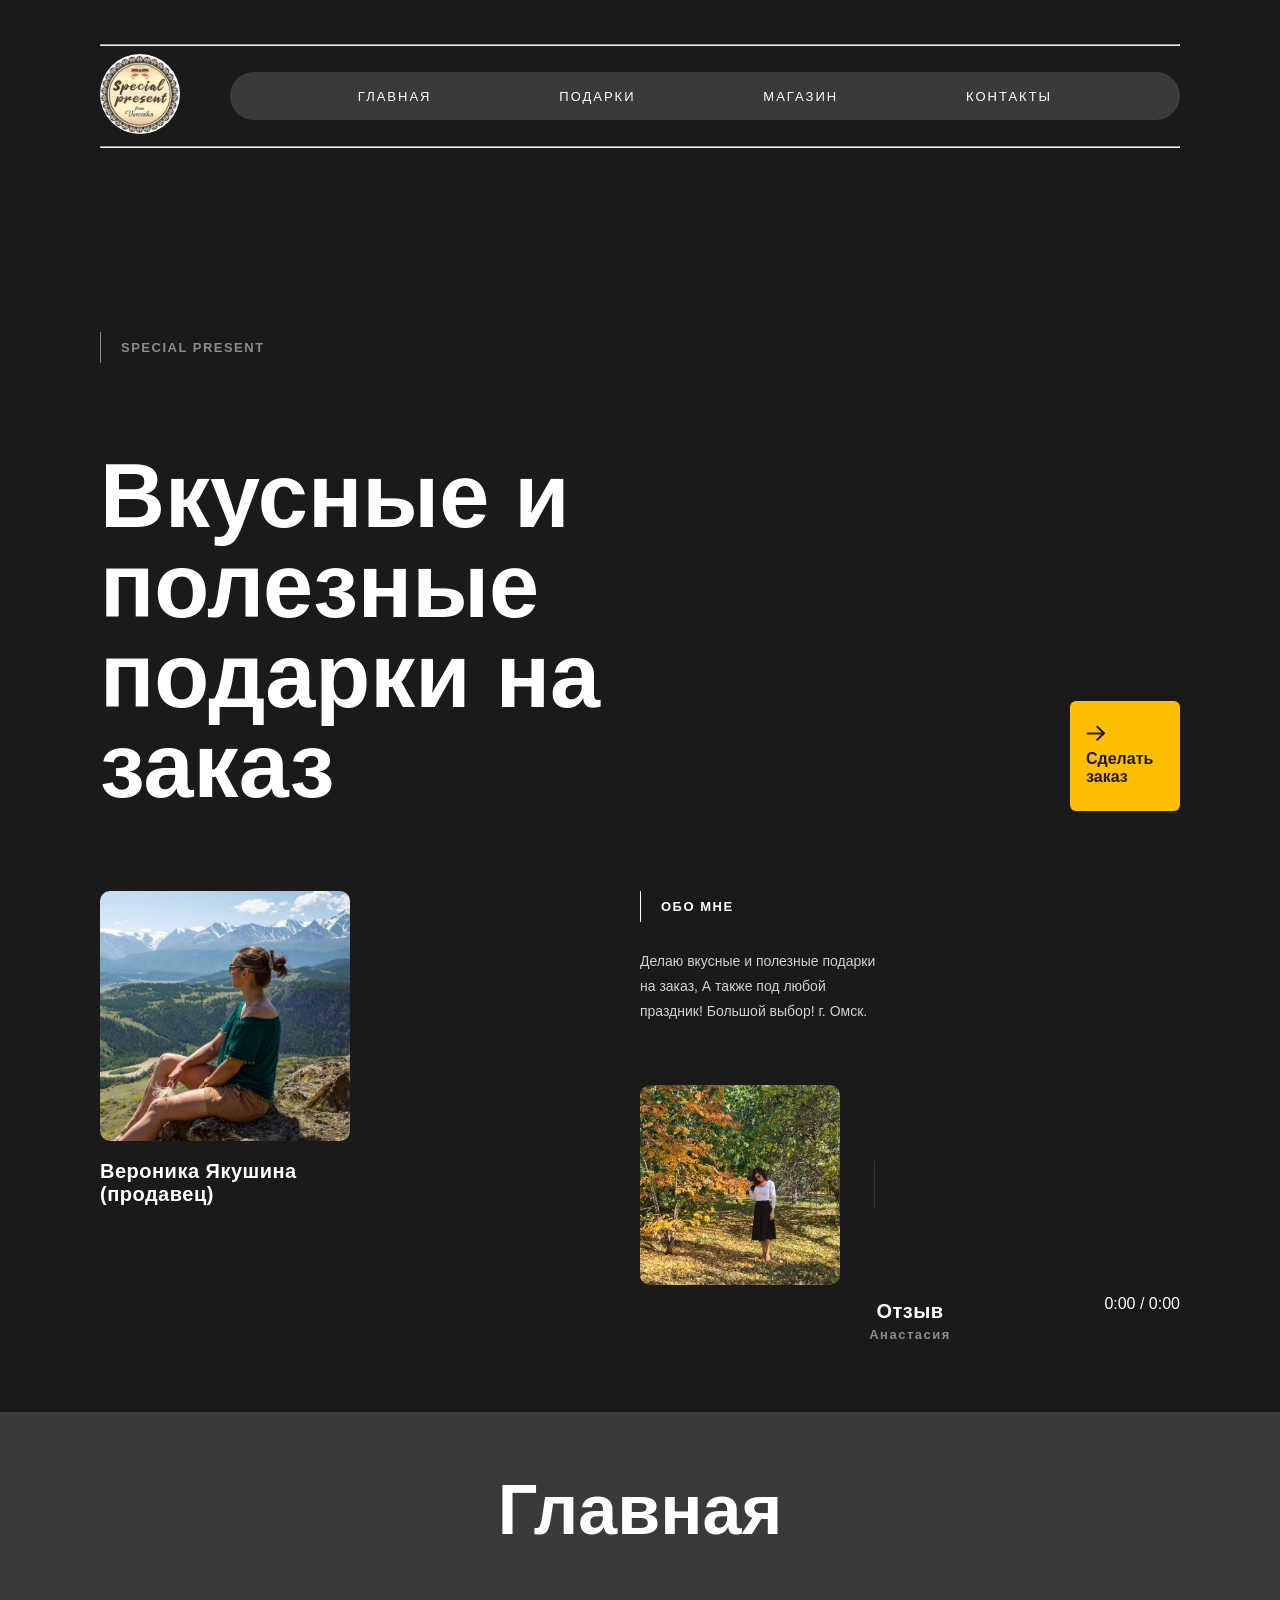
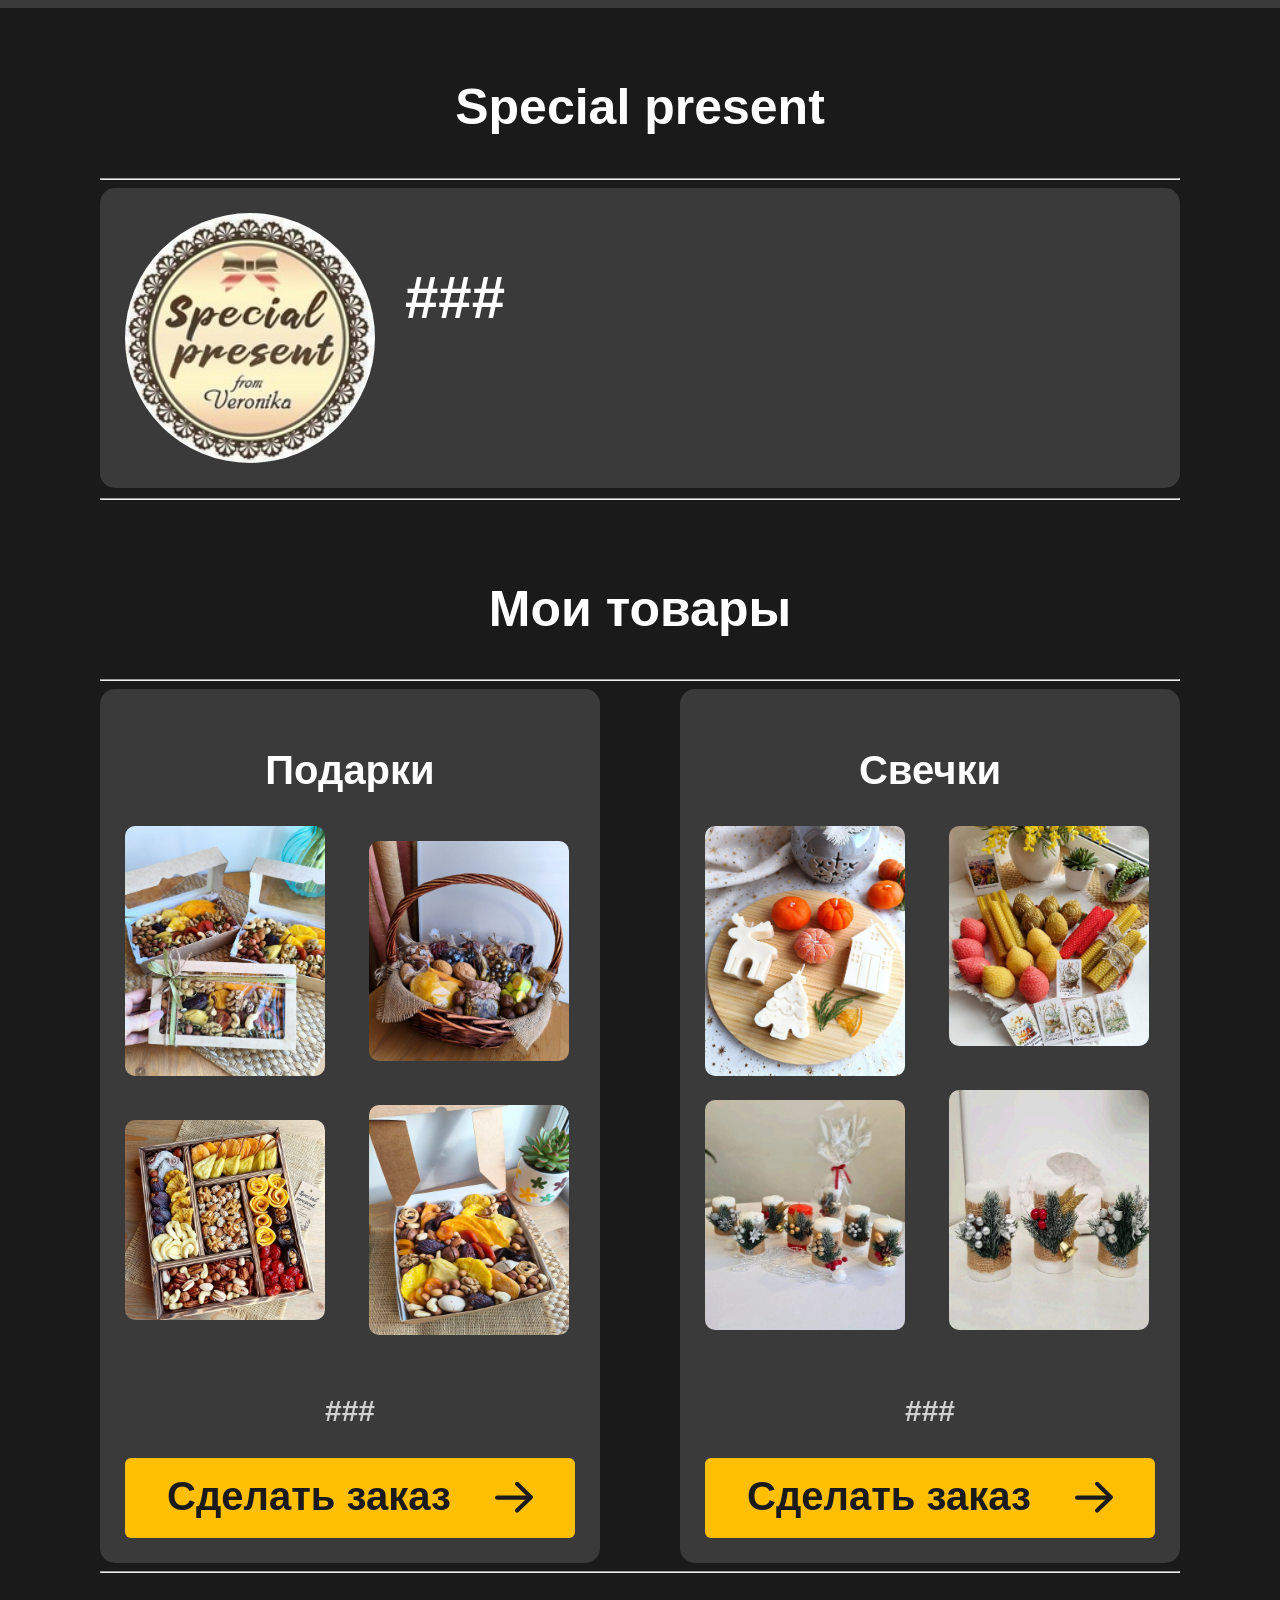
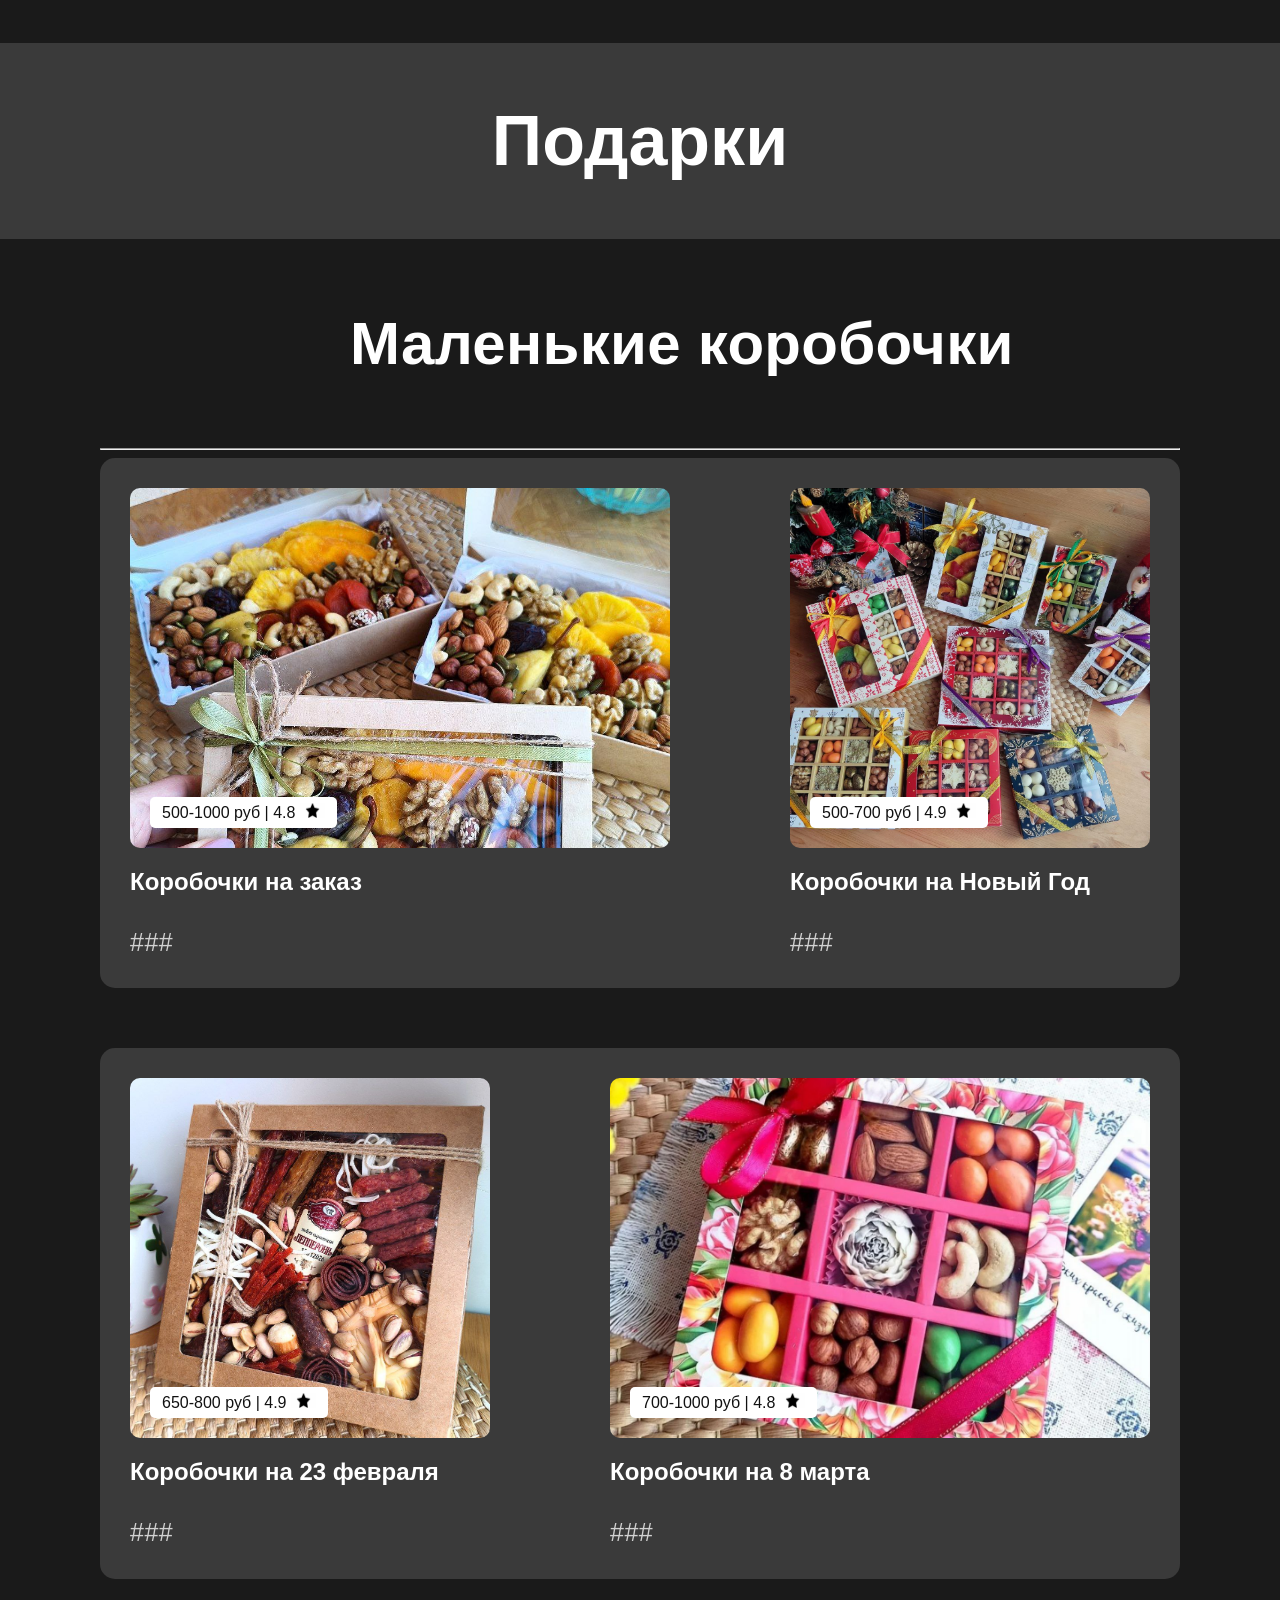
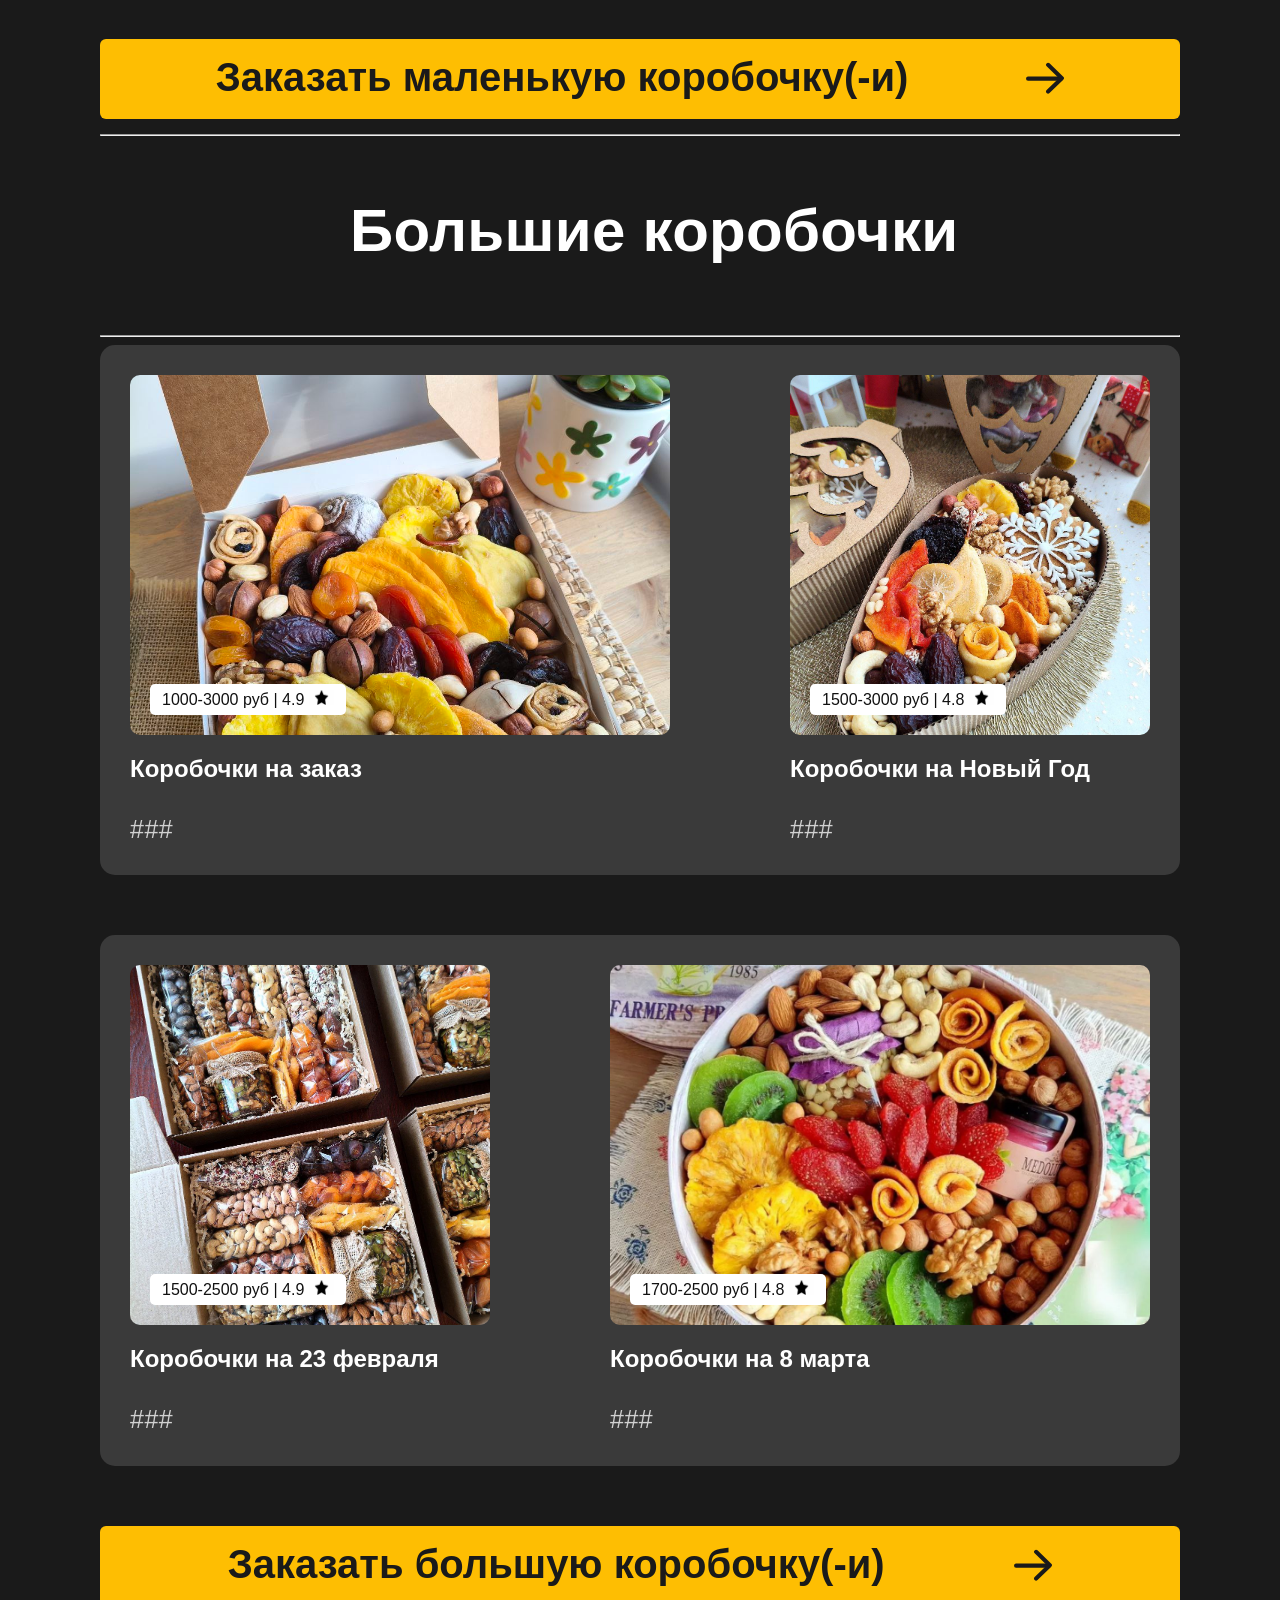
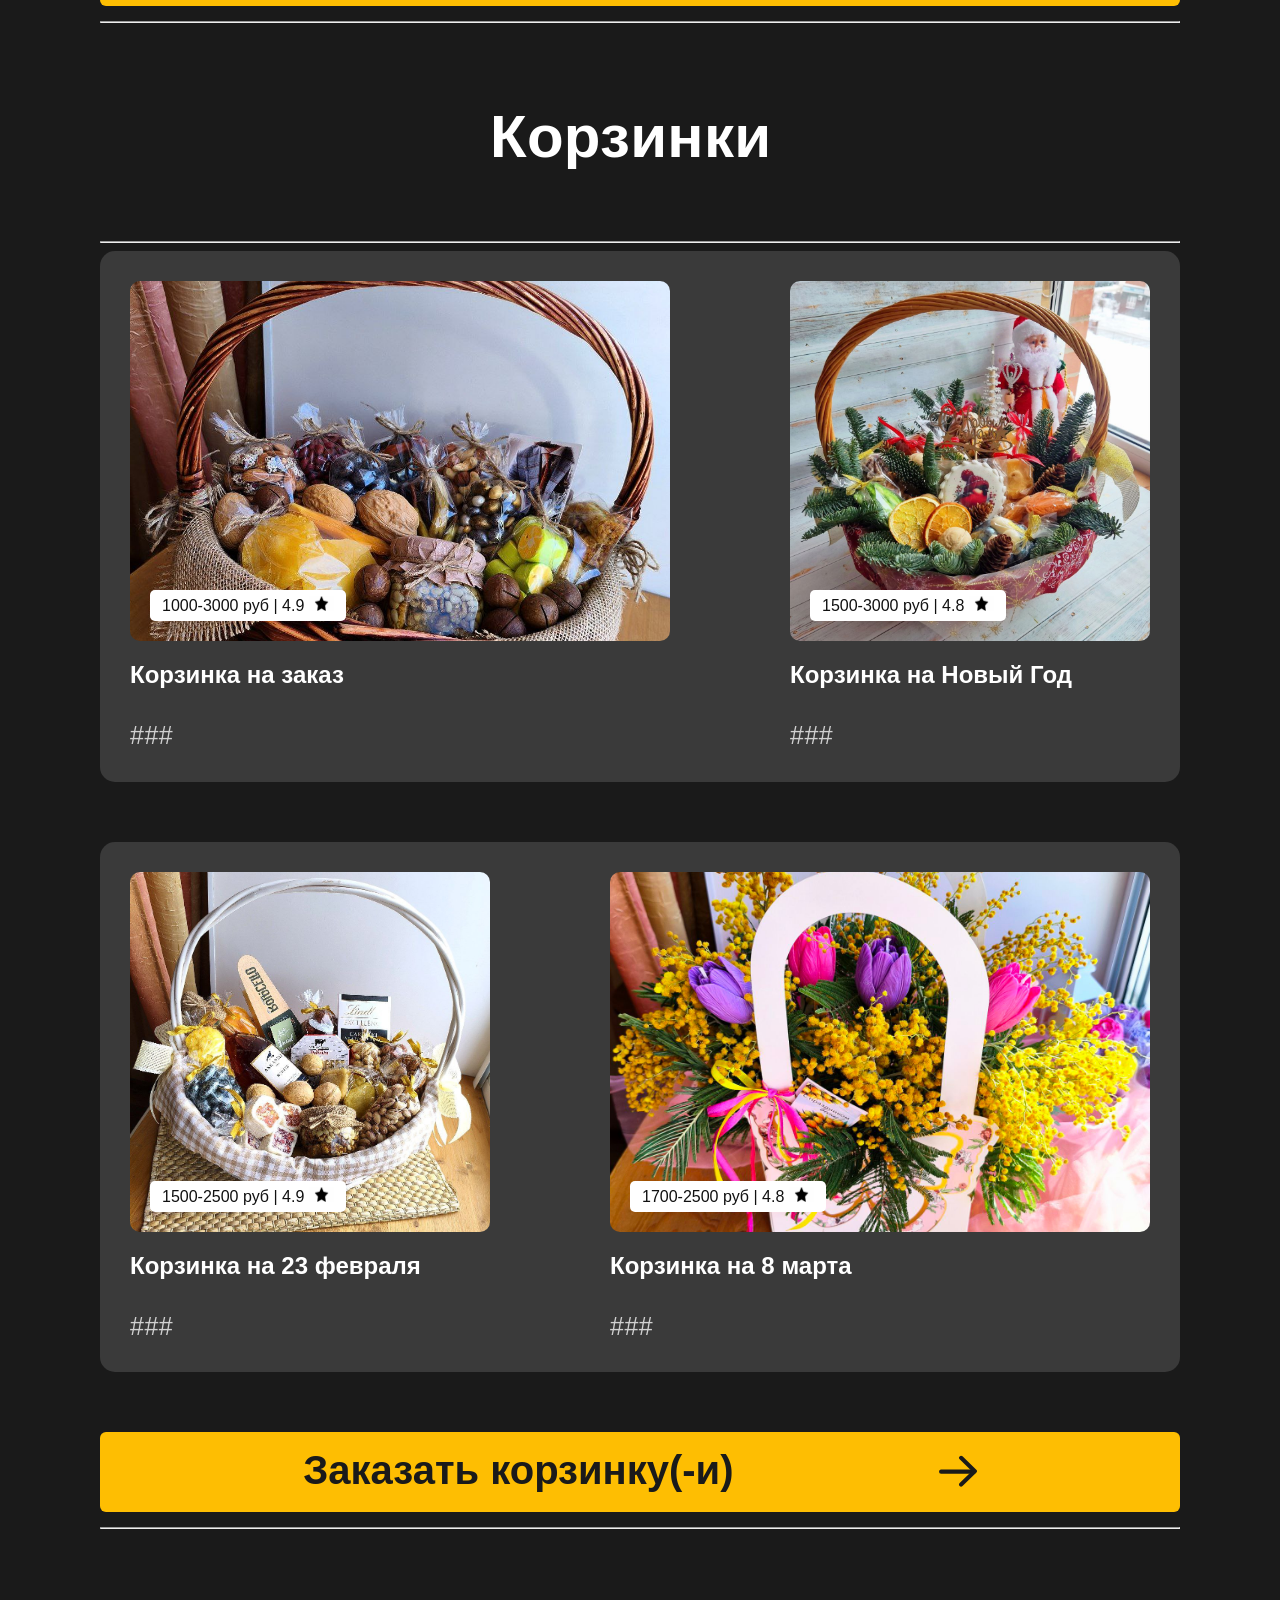
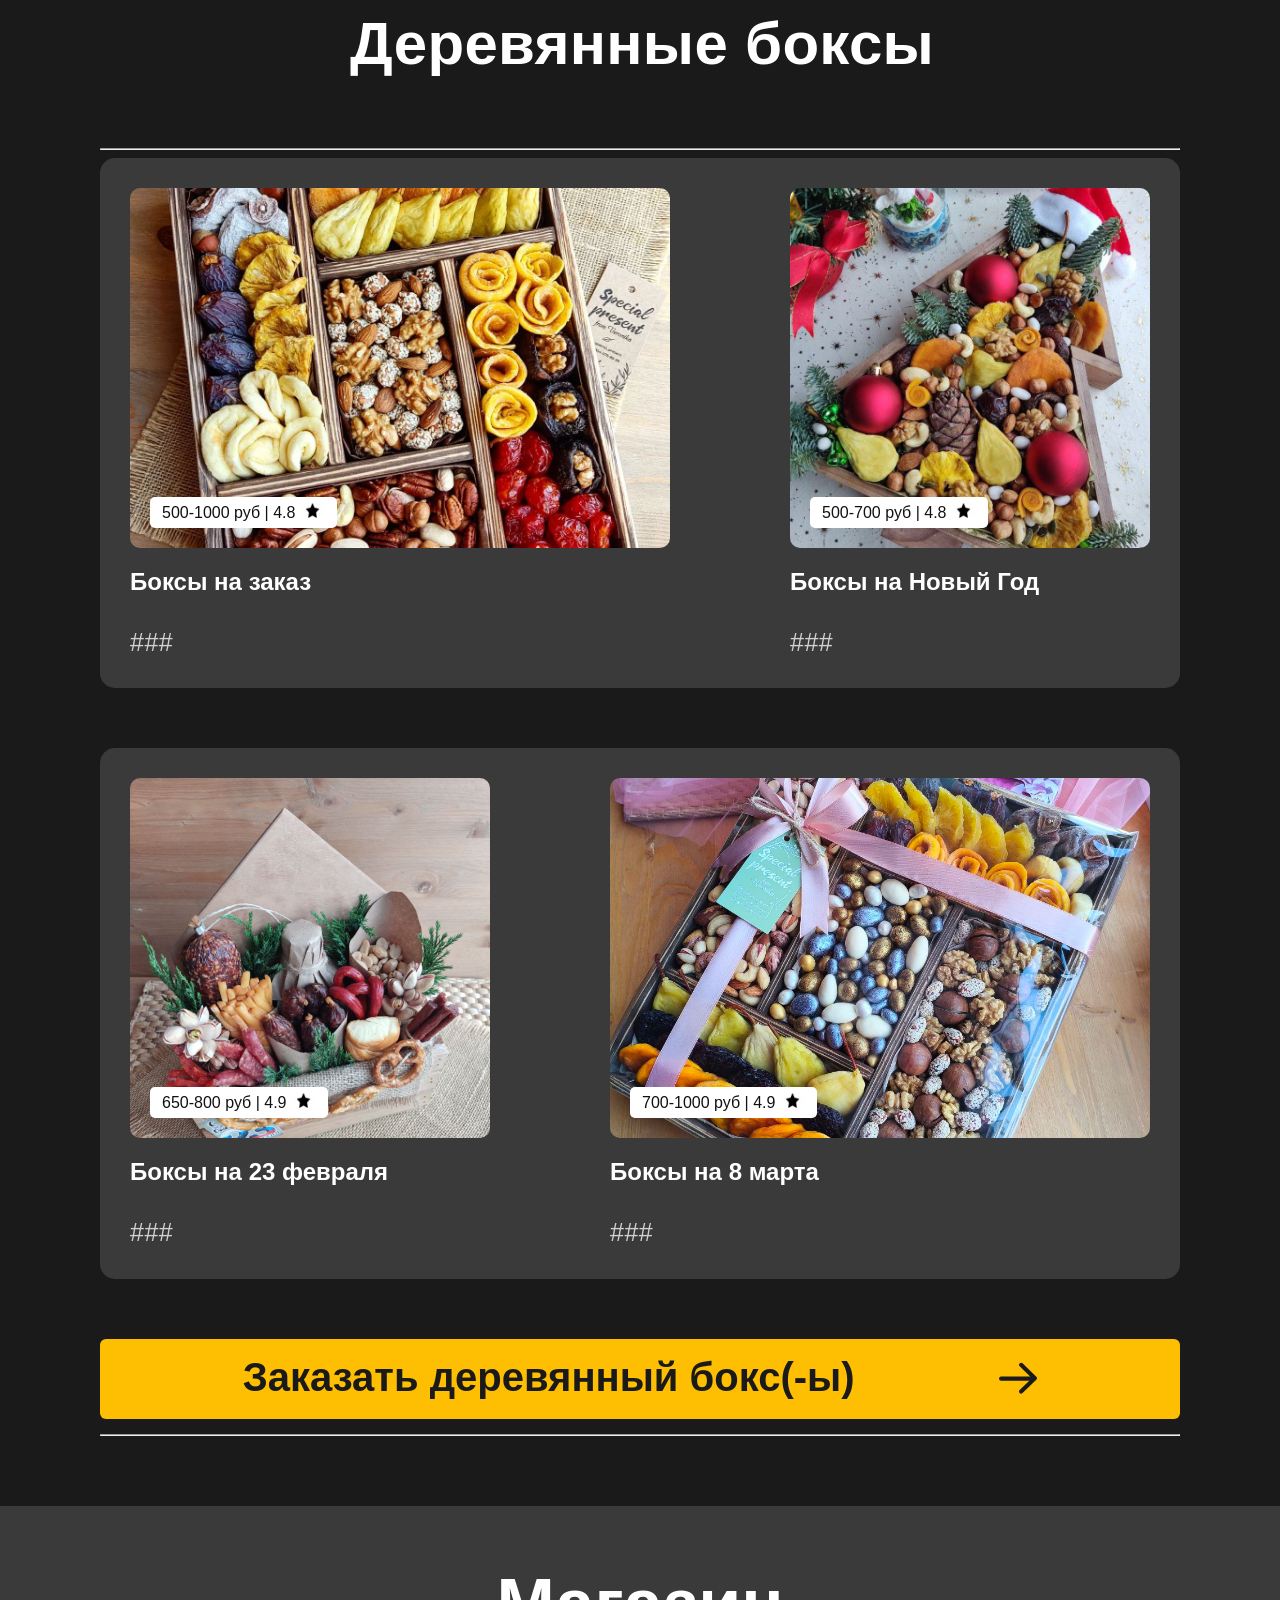
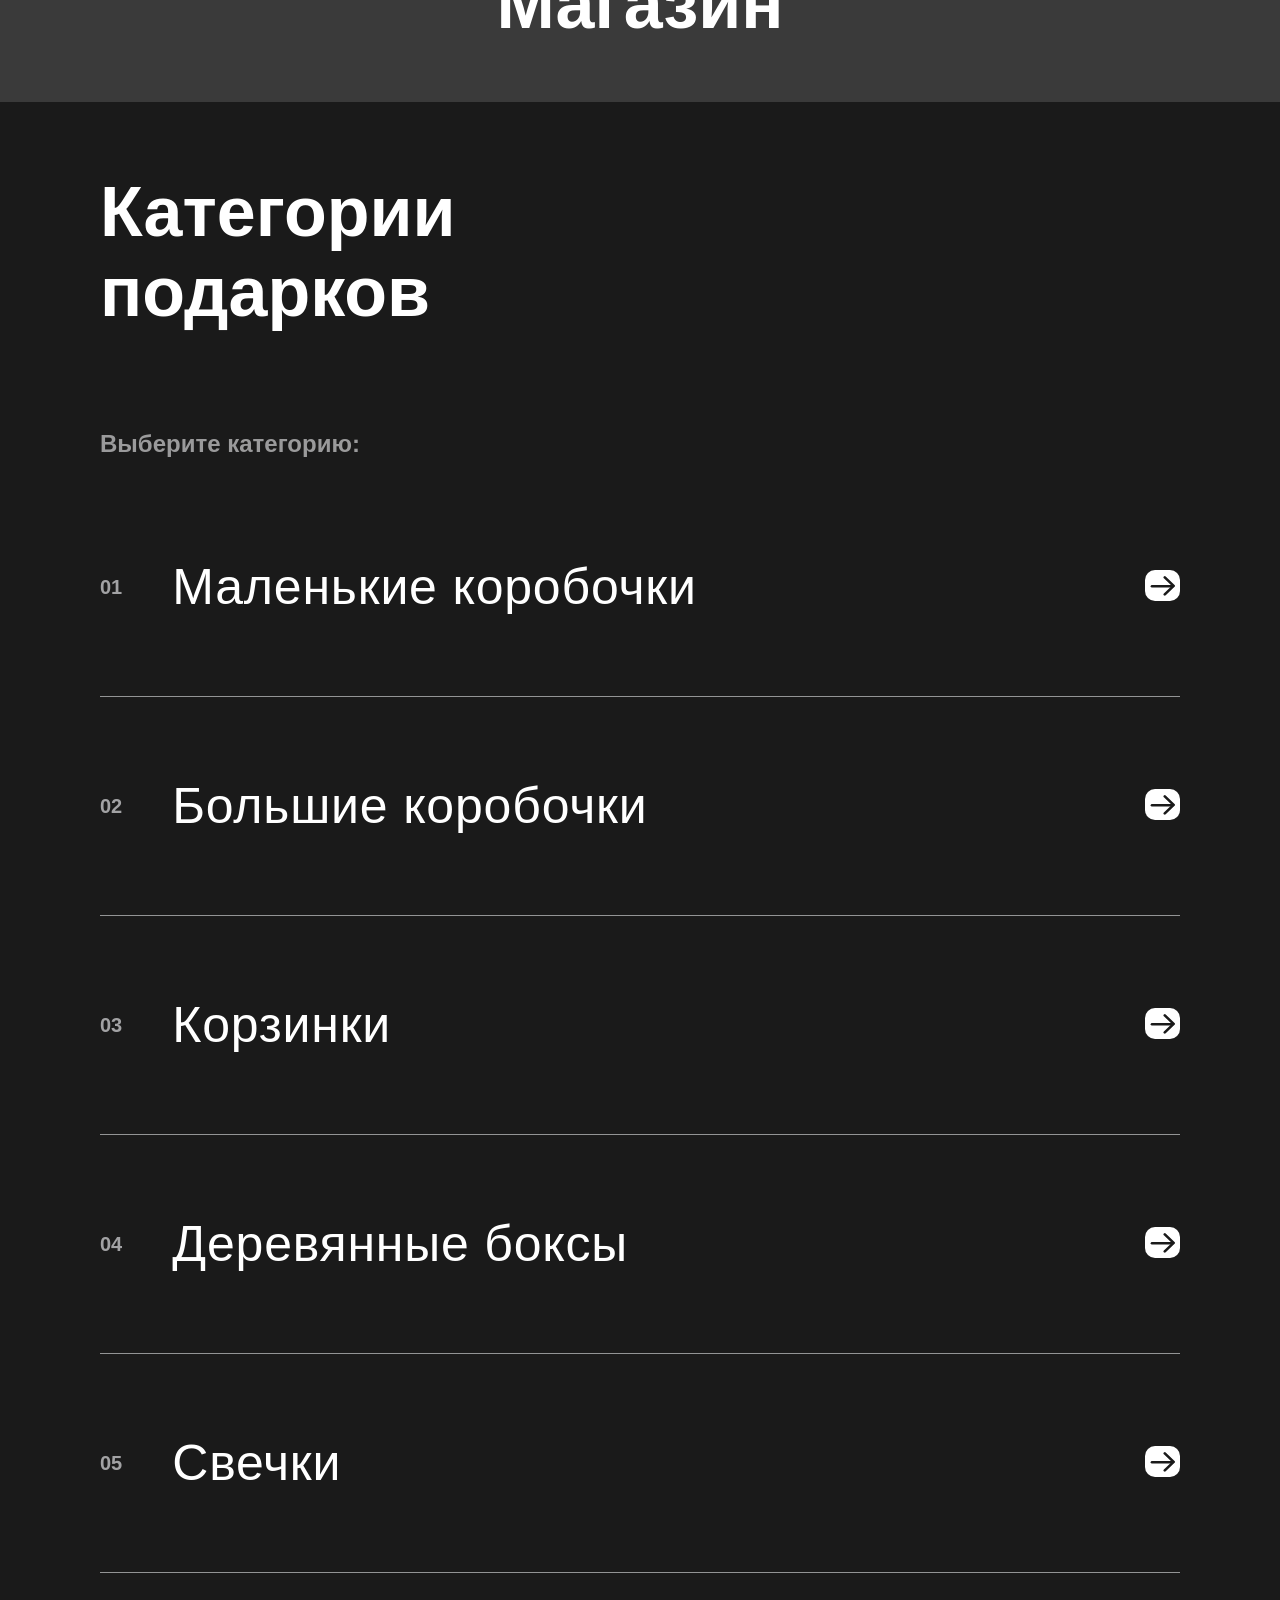
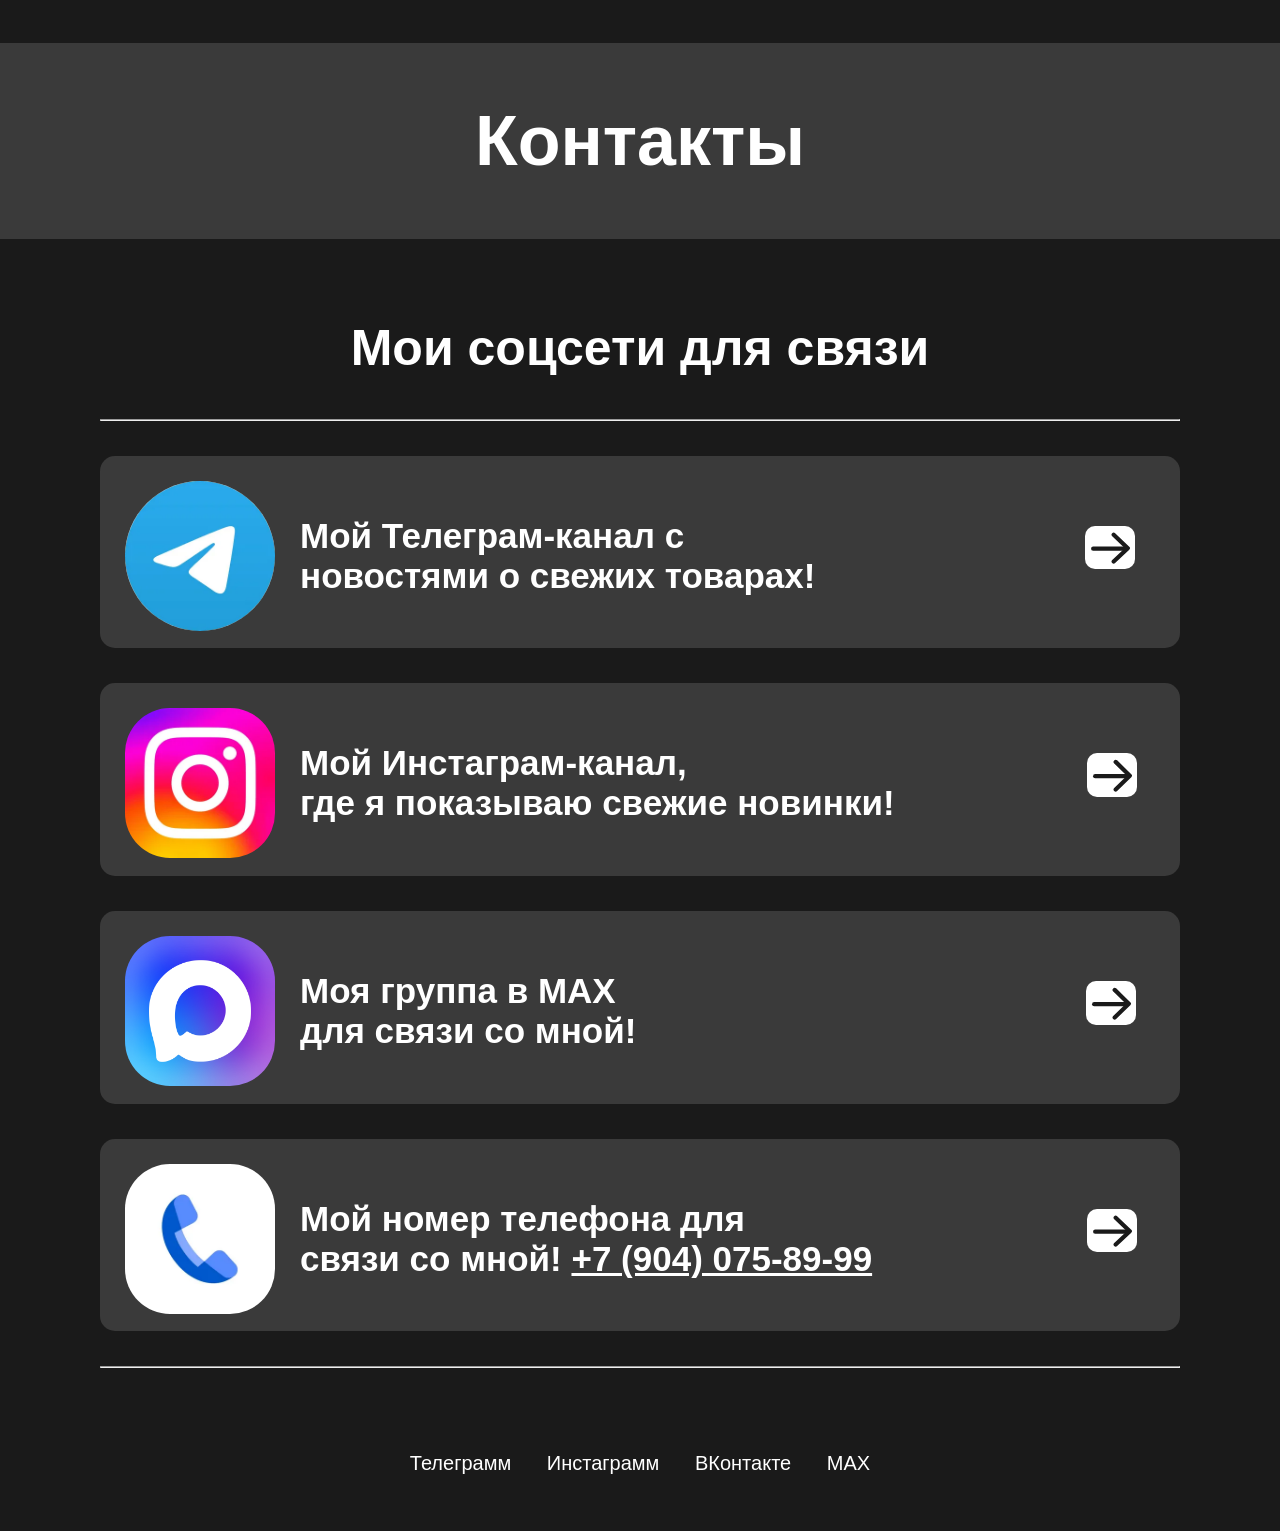
<file: index.html>
<!DOCTYPE html>
<html lang="en">
<head>
    <meta charset="UTF-8">
    <meta name="viewport" content="width=device-width, initial-scale=1.0">
    <link rel="stylesheet" href="style.css">
    <title>Начало</title>

    <script defer src="./wavesurfer.js"></script>
    <script defer src="./media.js"></script>
</head>

<body>
    <header class="header">
        <div class="container">
            <hr class="hr">
            <nav class="navigation">
                <a href="./index.html" class="logo">
                    <img src="./img/logo_special_present.jpg" alt="" class="logo-photo">
                </a>
                <ul class="navigation-holder">
                    <li class="nav-links">
                        <a href="./main.html">Главная</a>
                    </li>
                    <li class="nav-links">
                        <a href="./present.html">Подарки</a>
                    </li>
                    <li class="nav-links">
                        <a href="./shop.html">Магазин</a>
                    </li>
                    <li class="nav-links">
                        <a href="./contacts.html">Контакты</a>
                    </li>
                </ul>
            </nav>

            <hr class="hr">

        </div>
    </header>

    <main class="main-content">
        <div class="container">
            <section class="header-title">
            <span class="header-subtitle-text">Special present</span>
            <h1 class="header-title-text">Вкусные и полезные подарки на заказ</h1>

            <a href="./shop.html" class="join">
                <img src="./img/icons/arrow.svg" alt="">
                <span class="join-text">Сделать <br> заказ</span>
            </a>
        </section>
        <section class="header-into-block">
            <div class="card-info">
                <img src="./img/Вероника.jpg" alt="" class="card-info-img" width="250" height="250">
                <h2 class="info-title">Вероника Якушина <br> (продавец)</h2>
                <span class="info-subtitle"></span>
            </div>
            <div class="card-about">
                <div class="about-text-wrapper">
                    <span class="about-subtitle-text">Обо мне</span>
                    <p class="about-desc">
                        Делаю вкусные и полезные подарки на заказ,
                        А также под любой праздник!
                        Большой выбор! г. Омск.
                    </p>
                </div>

                <div class="audio-holder">
                    <div class="audio-block">
                    <img class="audio-img" src="./img/Настя.jpg" width="200" height="200" alt="">
                    <div class="audio-container">
                       <div class="audio-detail">
                        <div class="control">
                            <i class="fi-rr-play" id="playPause"></i>
                        </div>
                        <div id="wave"></div>
                       </div>
                    </div>   
                </div>

                <div class="audio-author">
                    <div>
                        <h2 class="about-title">Отзыв</h2>
                        <span class="about-subtitle">Анастасия</span>
                    </div>

                    <div class="time">
                        <span id="current">0:00</span>
                        /
                        <span id="duration">0:00</span>
                    </div>
                </div>

                
                </div>

            </div>
        </section>
    </div>
    <section class="main-h1-section">
        <h1 class="main-h1-section-title">Главная</h1>
    </section>
    <div class="container">
        <section class="main-info-container">
                <h1 class="main-h1">Special present</h1>
                <hr class="hr">
                <div class="main-special-present">
                    <img class="special_present-img" src="./img/logo_special_present.jpg" width="250" height="250" alt="">
                    <h2 class="special-present-h2">###</h2>
                </div>
            <hr class="hr">
        </section>

            <section class="main-examples">
                <h1 class="main-example-h1">Мои товары</h1>
                <hr class="hr">
                <div class="examples">   
                    <div class="main-examples-1">
                        <h1 class="example-h1">Подарки</h1>
                        <div class="example-imgs-1">   
                            <img class="example-img-1" src="./img/Под заказ.jpg" width="200px" height="250px" alt="">
                            <img class="example-img-2" src="./img/Корзина под заказ.jpg" width="200px" height="220px" alt="">
                            <img class="example-img-3" src="./img/Бокс на заказ.jpg" width="200px" height="200px" alt="">
                            <img class="example-img-4" src="./img/BIG под заказ.jpg" width="200px" height="230px" alt="">
                            <h3 class="example-title-1">###</h3>
                            <a href="./shop.html" class="main-join">
                                <span class="join-text">Сделать заказ</span>
                                <img class="join-img" width="39px" height="39px" src="./img/icons/arrow.svg" alt="">
                            </a>
                        </div>
                    </div>

                    <div class="main-examples-2">
                        <h1 class="example-h1">Свечки</h1>
                        <div class="example-imgs-1">   
                            <img class="example-img-5" src="./img/Свечки на нг.jpg" width="200px" height="250px" alt="">
                            <img class="example-img-6" src="./img/Свечки на пасху.jpg" width="200px" height="220px" alt="">
                            <img class="example-img-7" src="./img/Свечи.jpg" width="200px" height="230px" alt="">
                            <img class="example-img-8" src="./img/Свечки.jpg" width="200px" height="240px" alt="">
                            <h3 class="example-title-2">###</h3>
                            <a href="./shop.html" class="main-join">
                                <span class="join-text">Сделать заказ</span>
                                <img class="join-img" width="39px" height="39px" src="./img/icons/arrow.svg" alt="">
                            </a>
                        </div>
                    </div>
                </div>
                <hr class="hr">
            </section>
        </div>
        <section class="main-h1-section">
            <h1 class="main-h1-section-title">Подарки</h1>
        </section>
        <div class="container">
            <section class="category">
                <h1 class="category-section-title">Маленькие коробочки</h1>

                <hr class="hr">

                <section class="category-row">
                    <div class="category-card card-big">
                        <div class="img-container img-card-1">
                            <span class="btn-time">500-1000 руб | 4.8
                                <img src="./img/icons/black-star.webp" width="25" height="15" alt="">
                            </span>
                        </div>
                    
                        <div class="info-container">
                            <h2 class="category-title">Коробочки на заказ</h2>

                            <p class="category-desc">###</p>
                        </div>
                    </div>

                    <div class="category-card card-small">
                        <div class="img-container img-card-2">
                            <span class="btn-time">500-700 руб | 4.9
                                <img src="./img/icons/black-star.webp" width="25" height="15" alt="">
                            </span>
                        </div>
                    
                        <div class="info-container">
                            <h2 class="category-title">Коробочки на Новый Год</h2>

                            <p class="category-desc">###</p>
                        </div>
                    </div>
                </section>

                <section class="category-row">
                    <div class="category-card card-small">
                        <div class="img-container img-card-3">
                            <span class="btn-time">650-800 руб | 4.9
                                <img src="./img/icons/black-star.webp" width="25" height="15" alt="">
                            </span>
                        </div>
                    
                        <div class="info-container">
                            <h2 class="category-title">Коробочки на 23 февраля</h2>

                            <p class="category-desc">###</p>
                        </div>
                    </div>

                    <div class="category-card card-big">
                        <div class="img-container img-card-4">
                            <span class="btn-time">700-1000 руб | 4.8
                                <img src="./img/icons/black-star.webp" width="25" height="15" alt="">
                            </span>
                        </div>
                    
                        <div class="info-container">
                            <h2 class="category-title">Коробочки на 8 марта</h2>

                            <p class="category-desc">###</p>
                        </div>
                    </div>
                </section>

                <a href="./shop.html" class="present-join">
                    <span class="join-text">Заказать маленькую коробочку(-и)</span>
                    <img class="join-img" width="39px" height="39px" src="./img/icons/arrow.svg" alt="">
                </a>

                <hr class="hr">

                <section class="category">
                <h1 class="category-section-title">Большие коробочки</h1>

                <hr class="hr">

                <section class="category-row">
                    <div class="category-card card-big">
                        <div class="img-container img-card-5">
                            <span class="btn-time">1000-3000 руб | 4.9
                                <img src="./img/icons/black-star.webp" width="25" height="15" alt="">
                            </span>
                        </div>
                    
                        <div class="info-container">
                            <h2 class="category-title">Коробочки на заказ</h2>

                            <p class="category-desc">###</p>
                        </div>
                    </div>

                    <div class="category-card card-small">
                        <div class="img-container img-card-6">
                            <span class="btn-time">1500-3000 руб | 4.8
                                <img src="./img/icons/black-star.webp" width="25" height="15" alt="">
                            </span>
                        </div>
                    
                        <div class="info-container">
                            <h2 class="category-title">Коробочки на Новый Год</h2>

                            <p class="category-desc">###</p>
                        </div>
                    </div>
                </section>

                <section class="category-row">
                    <div class="category-card card-small">
                        <div class="img-container img-card-7">
                            <span class="btn-time">1500-2500 руб | 4.9
                                <img src="./img/icons/black-star.webp" width="25" height="15" alt="">
                            </span>
                        </div>
                    
                        <div class="info-container">
                            <h2 class="category-title">Коробочки на 23 февраля</h2>

                            <p class="category-desc">###</p>
                        </div>
                    </div>

                    <div class="category-card card-big">
                        <div class="img-container img-card-8">
                            <span class="btn-time">1700-2500 руб | 4.8
                                <img src="./img/icons/black-star.webp" width="25" height="15" alt="">
                            </span>
                        </div>
                    
                        <div class="info-container">
                            <h2 class="category-title">Коробочки на 8 марта</h2>

                            <p class="category-desc">###</p>
                        </div>
                    </div>
                </section>

                <a href="./shop.html" class="present-join">
                    <span class="join-text">Заказать большую коробочку(-и)</span>
                    <img class="join-img" width="39px" height="39px" src="./img/icons/arrow.svg" alt="">
                </a>

                <hr class="hr">

            <section class="category">
                <h1 class="category-section-title2">Корзинки</h1>

                <hr class="hr">

                <section class="category-row">
                    <div class="category-card card-big">
                        <div class="img-container img-card-9">
                            <span class="btn-time">1000-3000 руб | 4.9
                                <img src="./img/icons/black-star.webp" width="25" height="15" alt="">
                            </span>
                        </div>
                    
                        <div class="info-container">
                            <h2 class="category-title">Корзинка на заказ</h2>

                            <p class="category-desc">###</p>
                        </div>
                    </div>

                    <div class="category-card card-small">
                        <div class="img-container img-card-10">
                            <span class="btn-time">1500-3000 руб | 4.8
                                <img src="./img/icons/black-star.webp" width="25" height="15" alt="">
                            </span>
                        </div>
                    
                        <div class="info-container">
                            <h2 class="category-title">Корзинка на Новый Год</h2>

                            <p class="category-desc">###</p>
                        </div>
                    </div>
                </section>

                <section class="category-row">
                    <div class="category-card card-small">
                        <div class="img-container img-card-11">
                            <span class="btn-time">1500-2500 руб | 4.9
                                <img src="./img/icons/black-star.webp" width="25" height="15" alt="">
                            </span>
                        </div>
                    
                        <div class="info-container">
                            <h2 class="category-title">Корзинка на 23 февраля</h2>

                            <p class="category-desc">###</p>
                        </div>
                    </div>

                    <div class="category-card card-big">
                        <div class="img-container img-card-12">
                            <span class="btn-time">1700-2500 руб | 4.8
                                <img src="./img/icons/black-star.webp" width="25" height="15" alt="">
                            </span>
                        </div>
                    
                        <div class="info-container">
                            <h2 class="category-title">Корзинка на 8 марта</h2>

                            <p class="category-desc">###</p>
                        </div>
                    </div>
                </section>

                <a href="./shop.html" class="present-join">
                    <span class="join-text">Заказать корзинку(-и)</span>
                    <img class="join-img" width="39px" height="39px" src="./img/icons/arrow.svg" alt="">
                </a>

                <hr class="hr">
            </section>

                <section class="category">
                <h1 class="category-section-title">Деревянные боксы</h1>

                <hr class="hr">

                <section class="category-row">
                    <div class="category-card card-big">
                        <div class="img-container img-card-13">
                            <span class="btn-time">500-1000 руб | 4.8
                                <img src="./img/icons/black-star.webp" width="25" height="15" alt="">
                            </span>
                        </div>
                    
                        <div class="info-container">
                            <h2 class="category-title">Боксы на заказ</h2>

                            <p class="category-desc">###</p>
                        </div>
                    </div>

                    <div class="category-card card-small">
                        <div class="img-container img-card-14">
                            <span class="btn-time">500-700 руб | 4.8
                                <img src="./img/icons/black-star.webp" width="25" height="15" alt="">
                            </span>
                        </div>
                    
                        <div class="info-container">
                            <h2 class="category-title">Боксы на Новый Год</h2>

                            <p class="category-desc">###</p>
                        </div>
                    </div>
                </section>

                <section class="category-row">
                    <div class="category-card card-small">
                        <div class="img-container img-card-15">
                            <span class="btn-time">650-800 руб | 4.9
                                <img src="./img/icons/black-star.webp" width="25" height="15" alt="">
                            </span>
                        </div>
                    
                        <div class="info-container">
                            <h2 class="category-title">Боксы на 23 февраля</h2>

                            <p class="category-desc">###</p>
                        </div>
                    </div>

                    <div class="category-card card-big">
                        <div class="img-container img-card-16">
                            <span class="btn-time">700-1000 руб | 4.9
                                <img src="./img/icons/black-star.webp" width="25" height="15" alt="">
                            </span>
                        </div>
                    
                        <div class="info-container">
                            <h2 class="category-title">Боксы на 8 марта</h2>

                            <p class="category-desc">###</p>
                        </div>
                    </div>
                </section>
                <a href="./shop.html" class="present-join">
                    <span class="join-text">Заказать деревянный бокс(-ы)</span>
                    <img class="join-img" width="39px" height="39px" src="./img/icons/arrow.svg" alt="">
                </a>
                <hr class="hr">
            </section>
        </div>
            <section class="main-h1-section">
                <h1 class="main-h1-section-title">Магазин</h1>
            </section>
        <div class="container">
            <section class="shop-info">
                <h1 class="category-info-title">Категории <br> подарков</h1>

                <h2 class="category-info-title-2">Выберите категорию:</h2>

                <section class="main-shop-row">
                    <div class="left-block">
                        <h4 class="category-number">01</h4>
                        <div class="category-block">
                            <h2 class="category-name">Маленькие коробочки</h2>
                        </div>
                    </div>
                    <a href="./present.html">
                        <img class="shop-img" src="./img/icons/arrow.svg" width="35" alt="">
                    </a>
                </section>

                <section class="main-shop-row">
                    <div class="left-block">
                        <h4 class="category-number">02</h4>
                        <div class="category-block">
                            <h2 class="category-name">Большие коробочки</h2>
                        </div>
                    </div>
                    <a href="./present.html">
                        <img class="shop-img" src="./img/icons/arrow.svg" width="35" alt="">
                    </a>
                </section>

                <section class="main-shop-row">
                    <div class="left-block">
                        <h4 class="category-number">03</h4>
                        <div class="category-block">
                            <h2 class="category-name">Корзинки</h2>
                        </div>
                    </div>
                    <a href="./present.html">
                        <img class="shop-img" src="./img/icons/arrow.svg" width="35" alt="">
                    </a>
                </section>

                <section class="main-shop-row">
                    <div class="left-block">
                        <h4 class="category-number">04</h4>
                        <div class="category-block">
                            <h2 class="category-name">Деревянные боксы</h2>
                        </div>
                    </div>
                    <a href="./present.html">
                        <img class="shop-img" src="./img/icons/arrow.svg" width="35" alt="">
                    </a>
                </section>

                <section class="main-shop-row">
                    <div class="left-block">
                        <h4 class="category-number">05</h4>
                        <div class="category-block">
                            <h2 class="category-name">Свечки</h2>
                        </div>
                    </div>
                    <a href="./present.html">
                        <img class="shop-img" src="./img/icons/arrow.svg" width="35" alt="">
                    </a>
                </section>
            </section>
        </div>
        <section class="main-h1-section">
            <h1 class="main-h1-section-title">Контакты</h1>
        </section>
        <div class="container">
            <section class="contact-section">
                <h1 class="contact-h1">Мои соцсети для связи</h1>
                <hr class="hr">
                <div class="contact-div">
                    <div class="contact">
                        <a href="https://t.me/special_present" class="contact-link">
                            <img src="./img/Телеграмм.webp" alt="" width="150px" height="150px" class="telegram">
                        </a>
                        <h3 class="contact-info-title">Мой Телеграм-канал с <br> новостями о свежих товарах!</h3>
                        <a class="contact-a-1" href="https://t.me/special_present">
                        <img class="shop-img" src="./img/icons/arrow.svg" width="50px" alt="">
                        </a>
                    </div>
                </div>
                
                <div class="contact-div">
                    <div class="contact">
                        <a href="https://www.instagram.com/_special_present?igsh=MXB0aHpobXc5OWZmbA==" class="contact-link">
                            <img src="./img/Инстаграмм.webp" alt="" width="150px" height="150px" class="Instagram">
                        </a>
                        <h3 class="contact-info-title">Мой Инстаграм-канал, <br> где я показываю свежие новинки!</h3>
                        <a class="contact-a-2" href="https://www.instagram.com/_special_present?igsh=MXB0aHpobXc5OWZmbA==">
                        <img class="shop-img" src="./img/icons/arrow.svg" width="50px" alt="">
                        </a>
                    </div>
                </div>
                
                <div class="contact-div">
                    <div class="contact">
                        <a href="https://max.ru/join/Abf3mf7t9WYlezUvOECsBSCZN71_ula9dvcVJUYc1Wo" class="contact-link">
                            <img src="./img/МАХ.jpg" alt="" width="150px" height="150px" class="MAX">
                        </a>
                        <h3 class="contact-info-title">Моя группа в MAX <br> для связи со мной!</h3>
                        <a class="contact-a-3" href="https://max.ru/join/Abf3mf7t9WYlezUvOECsBSCZN71_ula9dvcVJUYc1Wo">
                        <img class="shop-img" src="./img/icons/arrow.svg" width="50px" alt="">
                        </a>
                    </div>
                </div>
                
                <div class="contact-div">
                    <div class="contact">
                        <a href="tel:89040758999" class="contact-link">
                            <img src="./img/telephone.webp" alt="" width="150px" height="150px" class="telephone">
                        </a>
                        <h3 class="contact-info-title">Мой номер телефона для <br> связи со мной! <a href="tel:89040758999" class="phone-number">+7 (904) 075-89-99</a></h3>
                        <a class="contact-a-4" href="tel:89040758999">
                        <img class="shop-img" src="./img/icons/arrow.svg" width="50px" alt="">
                        </a>
                    </div>
                </div>
                <hr class="hr">
            </section>
        </div>
    </main>

    
    
    <footer class="footer">
        <div class="footer-content">
            <a href="https://t.me/special_present" class="text-white footer-link">Телеграмм</a>
            <a href="https://www.instagram.com/_special_pr esent?igsh=MXB0aHpobXc5OWZmbA==" class="text-white footer-link">Инстаграмм</a>
            <a href="https://vk.com/v.yakushina81" class="text-white footer-link">ВКонтакте</a>
            <a href="https://max.ru/join/Abf3mf7t9WYlezUvOECsBSCZN71_ula9dvcVJUYc1Wo" class="text-white footer-link">MAX</a>
        </div>
    </footer>

<script src="https://cdn.jsdelivr.net/npm/bootstrap@5.3.8/dist/js/bootstrap.bundle.min.js" integrity="sha384-FKyoEForCGlyvwx9Hj09JcYn3nv7wiPVlz7YYwJrWVcXK/BmnVDxM+D2scQbITxI" crossorigin="anonymous"></script>

</body>
</html>
</file>
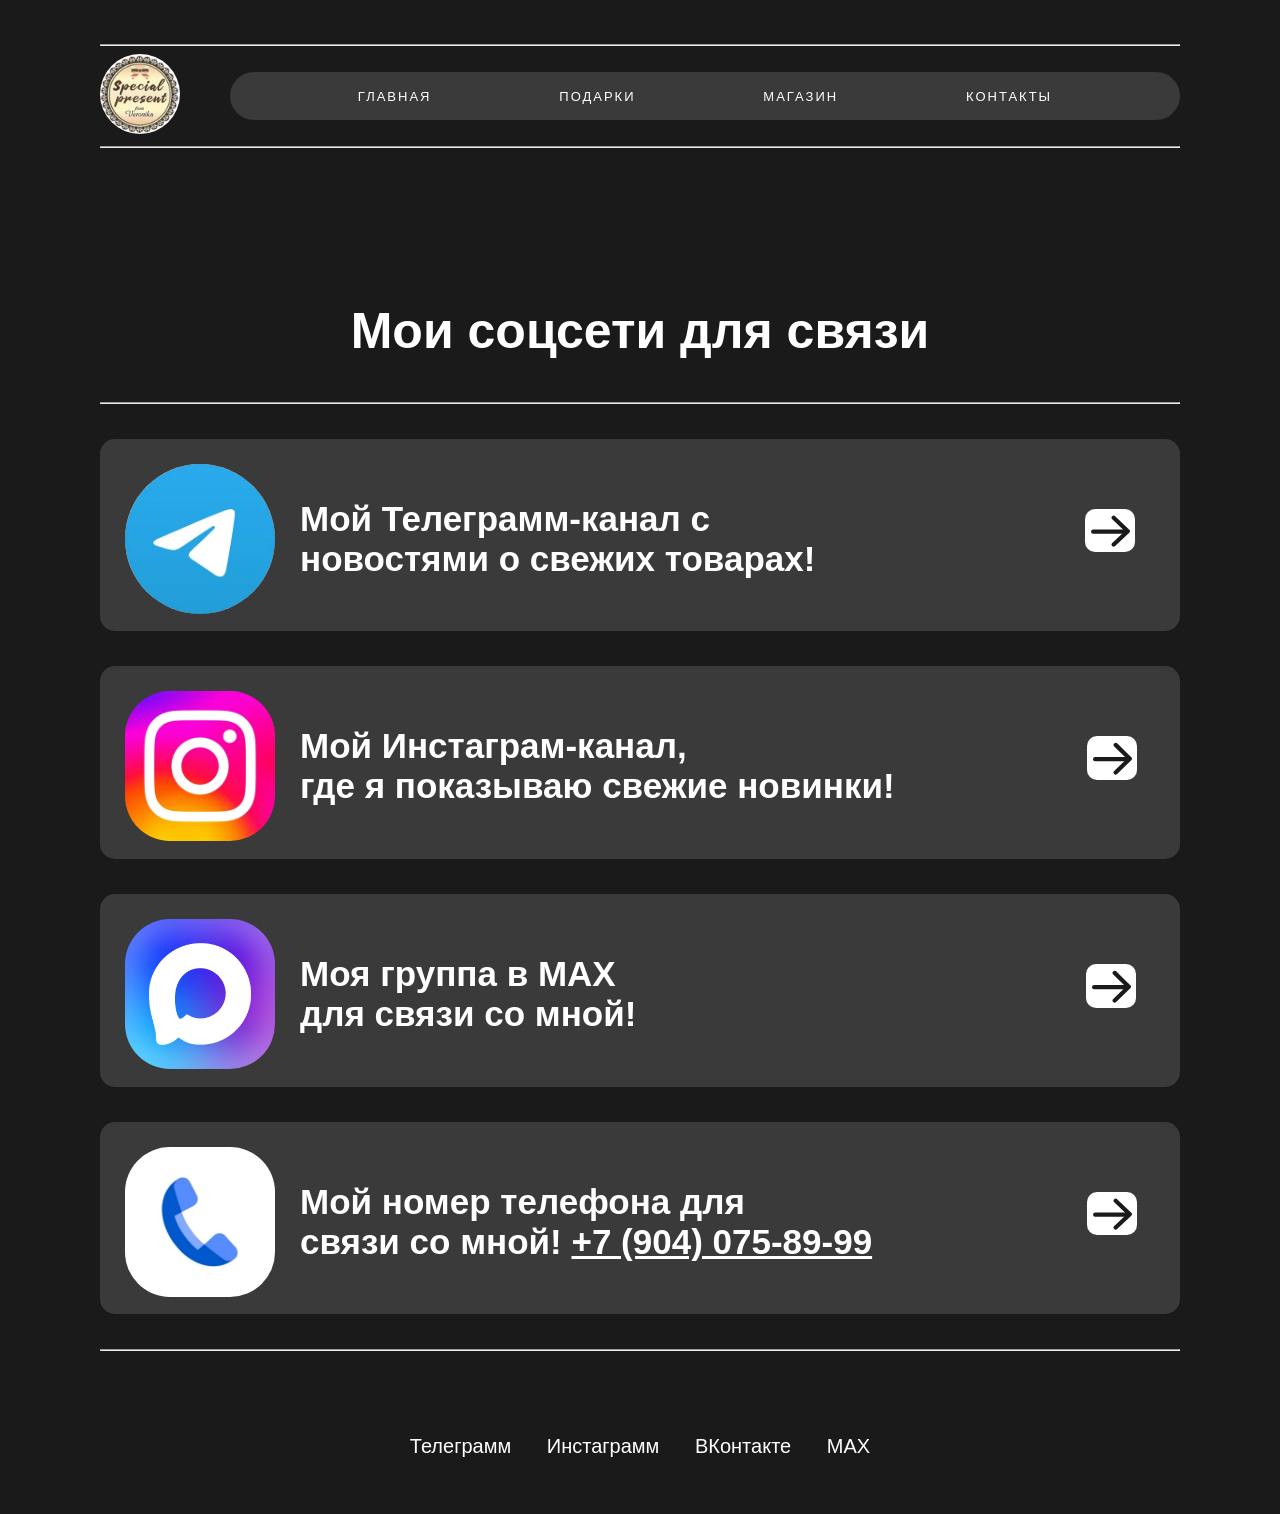
<file: contacts.html>
<!DOCTYPE html>
<html lang="en">
<head>
    <meta charset="UTF-8">
    <meta name="viewport" content="width=device-width, initial-scale=1.0">
    <link rel="stylesheet" href="./style.css">
    <title>Контакты</title>
</head>
<body>
    <header class="header">
        <div class="container">
            <hr class="hr">
            <nav class="navigation">
                <a href="./index.html" class="logo">
                    <img src="./img/logo_special_present.jpg" alt="" class="logo-photo">
                </a>
                <ul class="navigation-holder">
                    <li class="nav-links">
                        <a href="./main.html">Главная</a>
                    </li>
                    <li class="nav-links">
                        <a href="./present.html">Подарки</a>
                    </li>
                    <li class="nav-links">
                        <a href="./shop.html">Магазин</a>
                    </li>
                    <li class="nav-links">
                        <a href="./contacts.html">Контакты</a>
                    </li>
                </ul>
            </nav>

            <hr class="hr">

        </div>
    </header>

    <main class="main-content">
        <div class="container">
            <section class="contact-section">
                <h1 class="contact-h1">Мои соцсети для связи</h1>
                <hr class="hr">
                <div class="contact-div">
                    <div class="contact">
                        <a href="https://t.me/special_present" class="contact-link">
                            <img src="./img/Телеграмм.webp" alt="" width="150px" height="150px" class="telegram">
                        </a>
                        <h3 class="contact-info-title">Мой Телеграмм-канал с <br> новостями о свежих товарах!</h3>
                        <a class="contact-a-1" href="https://t.me/special_present">
                        <img class="shop-img" src="./img/icons/arrow.svg" width="50px" alt="">
                        </a>
                    </div>
                </div>
                
                <div class="contact-div">
                    <div class="contact">
                        <a href="https://www.instagram.com/_special_present?igsh=MXB0aHpobXc5OWZmbA==" class="contact-link">
                            <img src="./img/Инстаграмм.webp" alt="" width="150px" height="150px" class="Instagram">
                        </a>
                        <h3 class="contact-info-title">Мой Инстаграм-канал, <br> где я показываю свежие новинки!</h3>
                        <a class="contact-a-2" href="https://www.instagram.com/_special_present?igsh=MXB0aHpobXc5OWZmbA==">
                        <img class="shop-img" src="./img/icons/arrow.svg" width="50px" alt="">
                        </a>
                    </div>
                </div>
                
                <div class="contact-div">
                    <div class="contact">
                        <a href="https://max.ru/join/Abf3mf7t9WYlezUvOECsBSCZN71_ula9dvcVJUYc1Wo" class="contact-link">
                            <img src="./img/МАХ.jpg" alt="" width="150px" height="150px" class="MAX">
                        </a>
                        <h3 class="contact-info-title">Моя группа в MAX <br> для связи со мной!</h3>
                        <a class="contact-a-3" href="https://max.ru/join/Abf3mf7t9WYlezUvOECsBSCZN71_ula9dvcVJUYc1Wo">
                        <img class="shop-img" src="./img/icons/arrow.svg" width="50px" alt="">
                        </a>
                    </div>
                </div>
                
                <div class="contact-div">
                    <div class="contact">
                        <a href="tel:89040758999" class="contact-link">
                            <img src="./img/telephone.webp" alt="" width="150px" height="150px" class="telephone">
                        </a>
                        <h3 class="contact-info-title">Мой номер телефона для <br> связи со мной! <a href="tel:89040758999" class="phone-number">+7 (904) 075-89-99</a></h3>
                        <a class="contact-a-4" href="tel:89040758999">
                        <img class="shop-img" src="./img/icons/arrow.svg" width="50px" alt="">
                        </a>
                    </div>
                </div>
                <hr class="hr">
            </section>
        </div>
    </main>

    <footer class="footer">
        <div class="footer-content">
            <a href="https://t.me/special_present" class="text-white footer-link">Телеграмм</a>
            <a href="https://www.instagram.com/_special_present?igsh=MXB0aHpobXc5OWZmbA==" class="text-white footer-link">Инстаграмм</a>
            <a href="https://vk.com/v.yakushina81" class="text-white footer-link">ВКонтакте</a>
            <a href="https://max.ru/join/Abf3mf7t9WYlezUvOECsBSCZN71_ula9dvcVJUYc1Wo" class="text-white footer-link">MAX</a>
        </div>
    </footer>

    <script src="https://cdn.jsdelivr.net/npm/bootstrap@5.3.8/dist/js/bootstrap.bundle.min.js" integrity="sha384-FKyoEForCGlyvwx9Hj09JcYn3nv7wiPVlz7YYwJrWVcXK/BmnVDxM+D2scQbITxI" crossorigin="anonymous"></script>

</body>
</html>
</file>
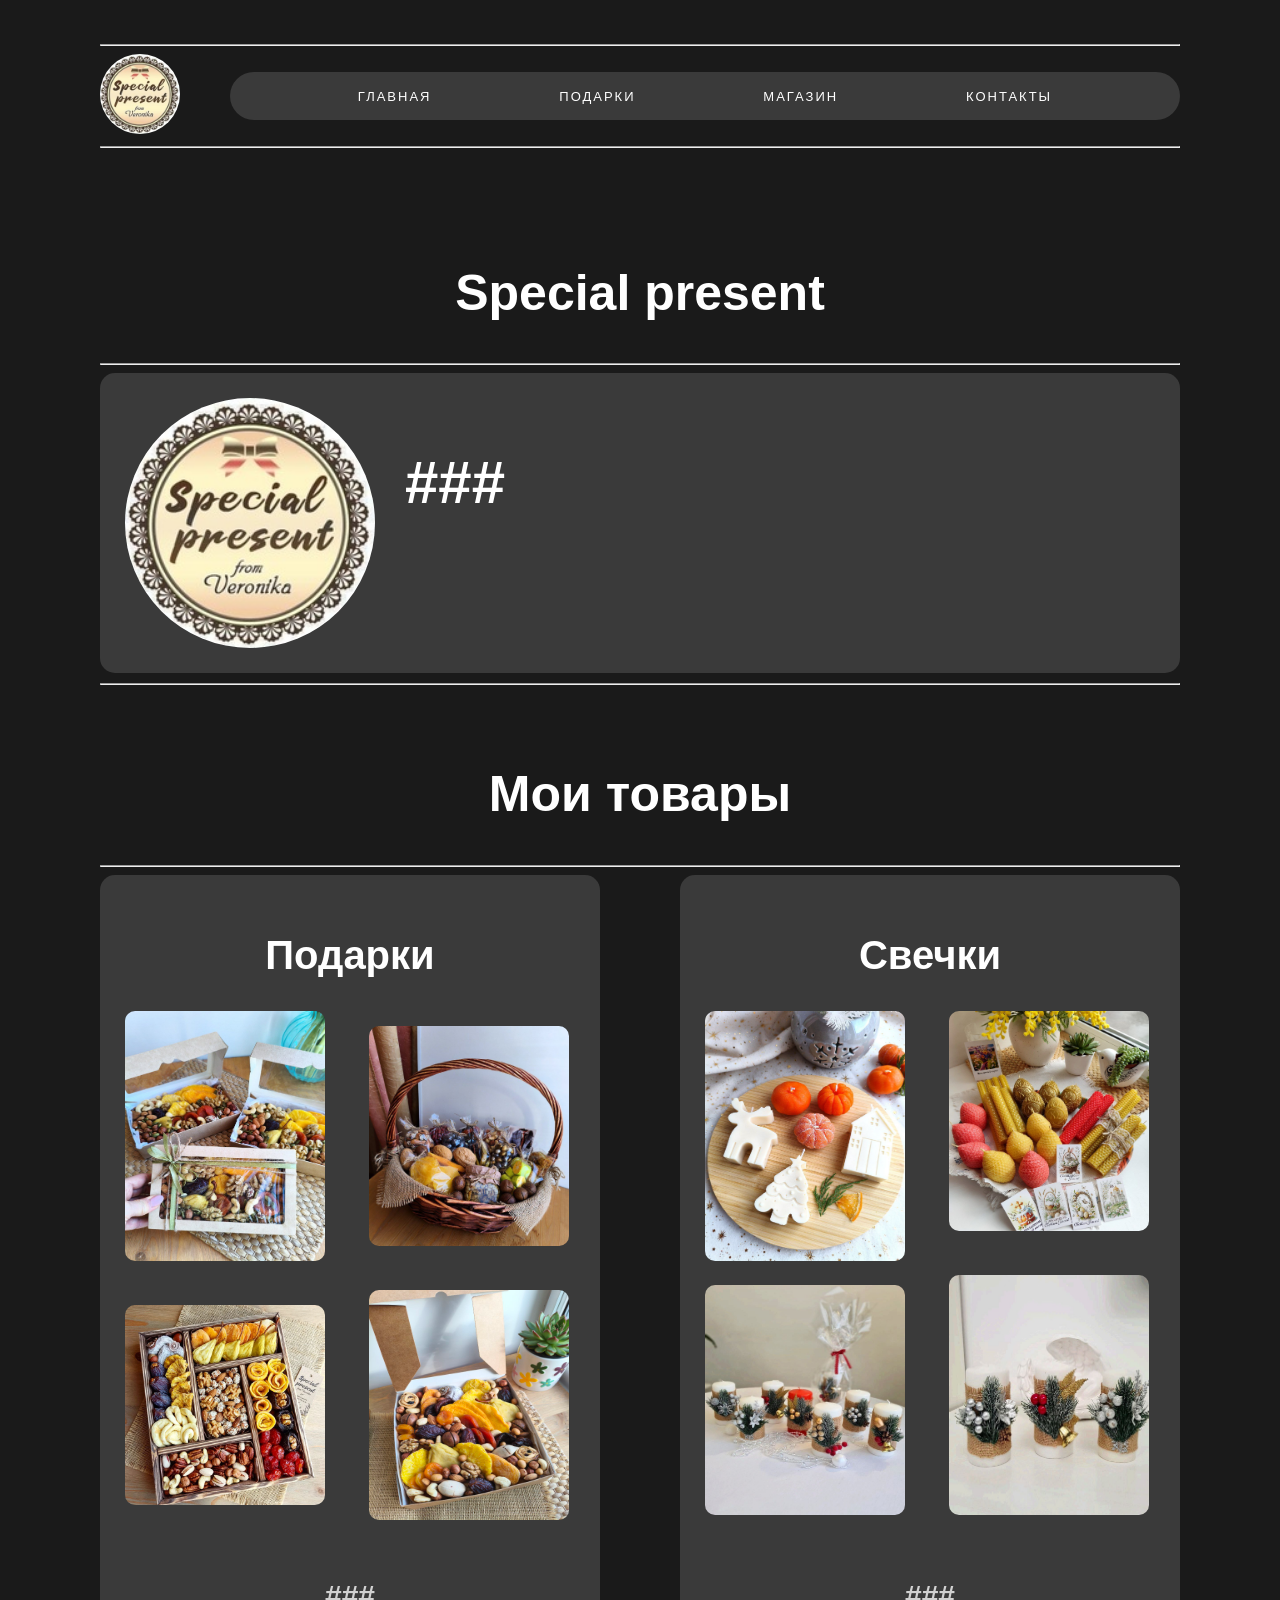
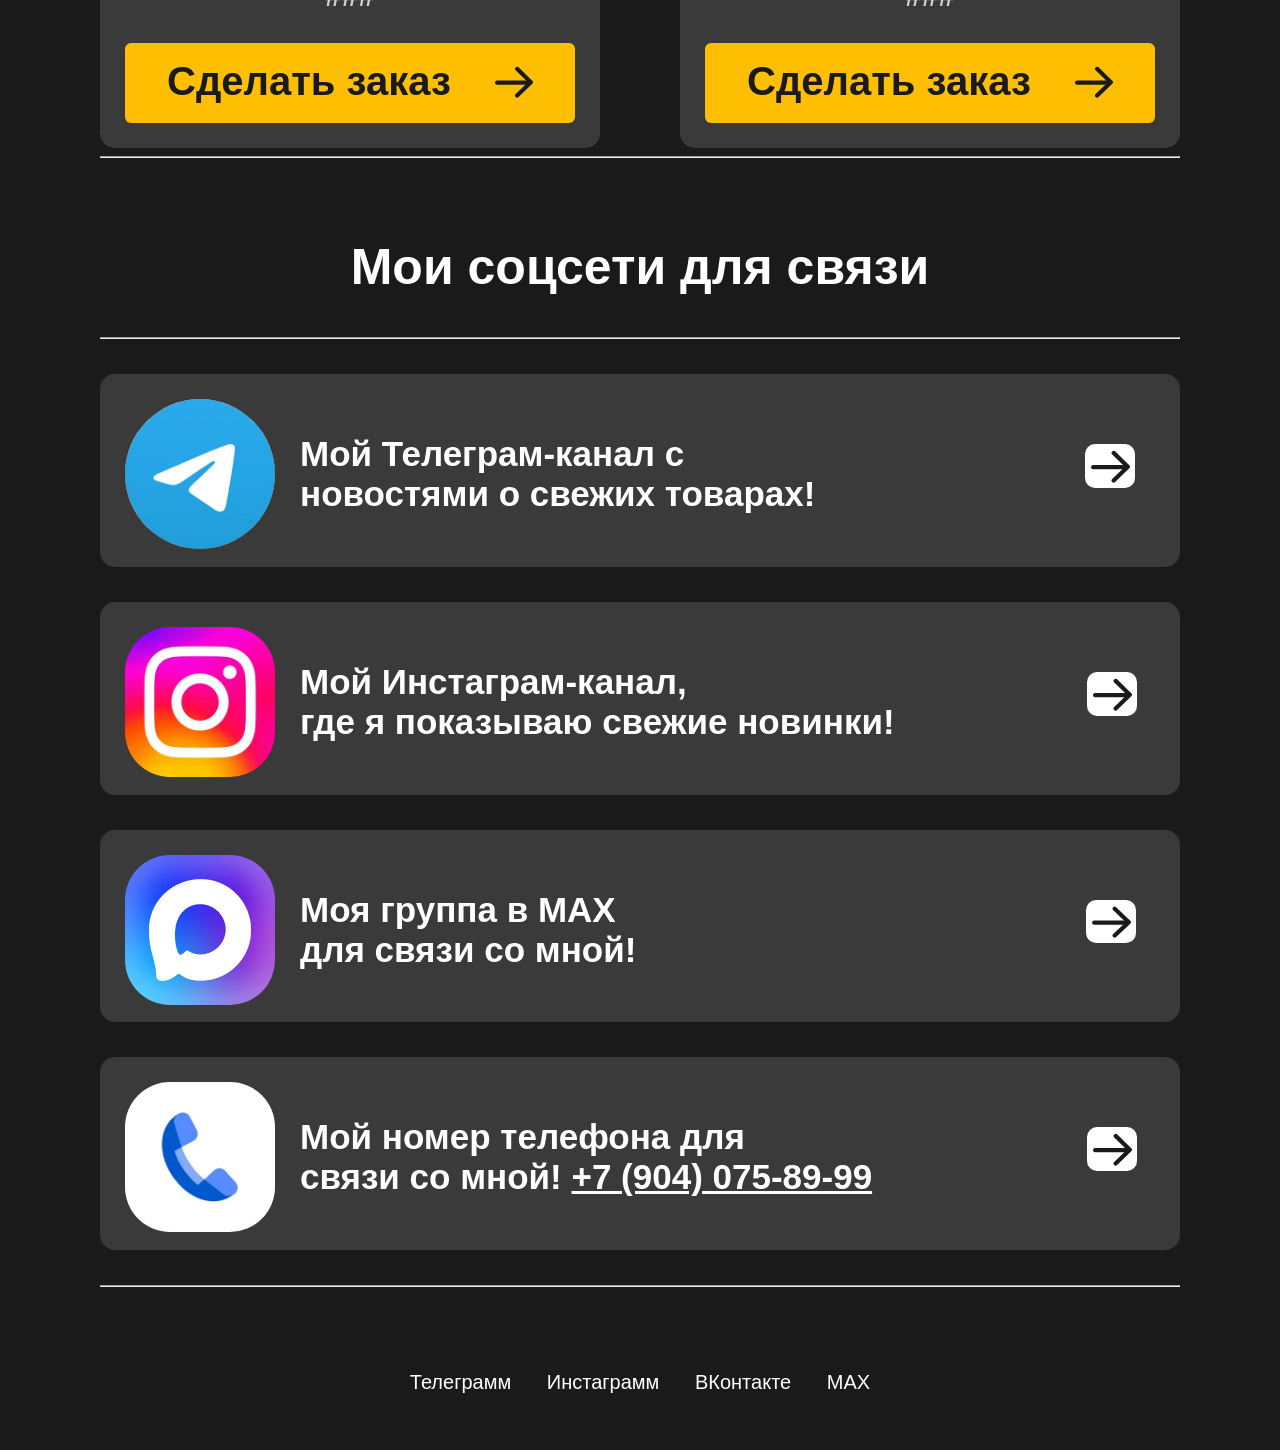
<file: main.html>
<!DOCTYPE html>
<html lang="en">
<head>
    <meta charset="UTF-8">
    <meta name="viewport" content="width=device-width, initial-scale=1.0">
    <link rel="stylesheet" href="./style.css">
    <title>Главная</title>
</head>
<body>
    <header class="header">
        <div class="container">
            <hr class="hr">
            <nav class="navigation">
                <a href="./index.html" class="logo">
                    <img src="./img/logo_special_present.jpg" alt="" class="logo-photo">
                </a>
                <ul class="navigation-holder">
                    <li class="nav-links">
                        <a href="./main.html">Главная</a>
                    </li>
                    <li class="nav-links">
                        <a href="./present.html">Подарки</a>
                    </li>
                    <li class="nav-links">
                        <a href="./shop.html">Магазин</a>
                    </li>
                    <li class="nav-links">
                        <a href="./contacts.html">Контакты</a>
                    </li>
                </ul>
            </nav>
        
            <hr class="hr">

        </div>
    </header>

    <main class="main-content">
        <div class="container">
            <section class="main-info-container">
                <h1 class="main-h1">Special present</h1>
                <hr class="hr">
                <div class="main-special-present">
                    <img class="special_present-img" src="./img/logo_special_present.jpg" width="250" height="250" alt="">
                    <h2 class="special-present-h2">###</h2>
                </div>
                <hr class="hr">
            </section>

            <section class="main-examples">
                <h1 class="main-example-h1">Мои товары</h1>
                <hr class="hr">
                <div class="examples">   
                    <div class="main-examples-1">
                        <h1 class="example-h1">Подарки</h1>
                        <div class="example-imgs-1">   
                            <img class="example-img-1" src="./img/Под заказ.jpg" width="200px" height="250px" alt="">
                            <img class="example-img-2" src="./img/Корзина под заказ.jpg" width="200px" height="220px" alt="">
                            <img class="example-img-3" src="./img/Бокс на заказ.jpg" width="200px" height="200px" alt="">
                            <img class="example-img-4" src="./img/BIG под заказ.jpg" width="200px" height="230px" alt="">
                            <h3 class="example-title-1">###</h3>
                            <a href="./shop.html" class="main-join">
                                <span class="join-text">Сделать заказ</span>
                                <img class="join-img" width="39px" height="39px" src="./img/icons/arrow.svg" alt="">
                            </a>
                        </div>
                    </div>

                    <div class="main-examples-2">
                        <h1 class="example-h1">Свечки</h1>
                        <div class="example-imgs-1">   
                            <img class="example-img-5" src="./img/Свечки на нг.jpg" width="200px" height="250px" alt="">
                            <img class="example-img-6" src="./img/Свечки на пасху.jpg" width="200px" height="220px" alt="">
                            <img class="example-img-7" src="./img/Свечи.jpg" width="200px" height="230px" alt="">
                            <img class="example-img-8" src="./img/Свечки.jpg" width="200px" height="240px" alt="">
                            <h3 class="example-title-2">###</h3>
                            <a href="./shop.html" class="main-join">
                                <span class="join-text">Сделать заказ</span>
                                <img class="join-img" width="39px" height="39px" src="./img/icons/arrow.svg" alt="">
                            </a>
                        </div>
                    </div>
                </div>
                <hr class="hr">
            </section>

            <section class="contact-section">
                <h1 class="contact-h1">Мои соцсети для связи</h1>
                <hr class="hr">
                <div class="contact-div">
                    <div class="contact">
                        <a href="https://t.me/special_present" class="contact-link">
                            <img src="./img/Телеграмм.webp" alt="" width="150px" height="150px" class="telegram">
                        </a>
                        <h3 class="contact-info-title">Мой Телеграм-канал с <br> новостями о свежих товарах!</h3>
                        <a class="contact-a-1" href="https://t.me/special_present">
                        <img class="shop-img" src="./img/icons/arrow.svg" width="50px" alt="">
                        </a>
                    </div>
                </div>
                
                <div class="contact-div">
                    <div class="contact">
                        <a href="https://www.instagram.com/_special_present?igsh=MXB0aHpobXc5OWZmbA==" class="contact-link">
                            <img src="./img/Инстаграмм.webp" alt="" width="150px" height="150px" class="Instagram">
                        </a>
                        <h3 class="contact-info-title">Мой Инстаграм-канал, <br> где я показываю свежие новинки!</h3>
                        <a class="contact-a-2" href="https://www.instagram.com/_special_present?igsh=MXB0aHpobXc5OWZmbA==">
                        <img class="shop-img" src="./img/icons/arrow.svg" width="50px" alt="">
                        </a>
                    </div>
                </div>
                
                <div class="contact-div">
                    <div class="contact">
                        <a href="https://max.ru/join/Abf3mf7t9WYlezUvOECsBSCZN71_ula9dvcVJUYc1Wo" class="contact-link">
                            <img src="./img/МАХ.jpg" alt="" width="150px" height="150px" class="MAX">
                        </a>
                        <h3 class="contact-info-title">Моя группа в MAX <br> для связи со мной!</h3>
                        <a class="contact-a-3" href="https://max.ru/join/Abf3mf7t9WYlezUvOECsBSCZN71_ula9dvcVJUYc1Wo">
                        <img class="shop-img" src="./img/icons/arrow.svg" width="50px" alt="">
                        </a>
                    </div>
                </div>
                
                <div class="contact-div">
                    <div class="contact">
                        <a href="tel:89040758999" class="contact-link">
                            <img src="./img/telephone.webp" alt="" width="150px" height="150px" class="telephone">
                        </a>
                        <h3 class="contact-info-title">Мой номер телефона для <br> связи со мной! <a href="tel:89040758999" class="phone-number">+7 (904) 075-89-99</a></h3>
                        <a class="contact-a-4" href="tel:89040758999">
                        <img class="shop-img" src="./img/icons/arrow.svg" width="50px" alt="">
                        </a>
                    </div>
                </div>
                <hr class="hr">
            </section>
        </div>
    </main>

    <footer class="footer">
        <div class="footer-content">
            <a href="https://t.me/special_present" class="text-white footer-link">Телеграмм</a>
            <a href="https://www.instagram.com/_special_present?igsh=MXB0aHpobXc5OWZmbA==" class="text-white footer-link">Инстаграмм</a>
            <a href="https://vk.com/v.yakushina81" class="text-white footer-link">ВКонтакте</a>
            <a href="https://max.ru/join/Abf3mf7t9WYlezUvOECsBSCZN71_ula9dvcVJUYc1Wo" class="text-white footer-link">MAX</a>
        </div>
    </footer>

<script src="https://cdn.jsdelivr.net/npm/bootstrap@5.3.8/dist/js/bootstrap.bundle.min.js" integrity="sha384-FKyoEForCGlyvwx9Hj09JcYn3nv7wiPVlz7YYwJrWVcXK/BmnVDxM+D2scQbITxI" crossorigin="anonymous"></script>

</body>
</html>
</file>
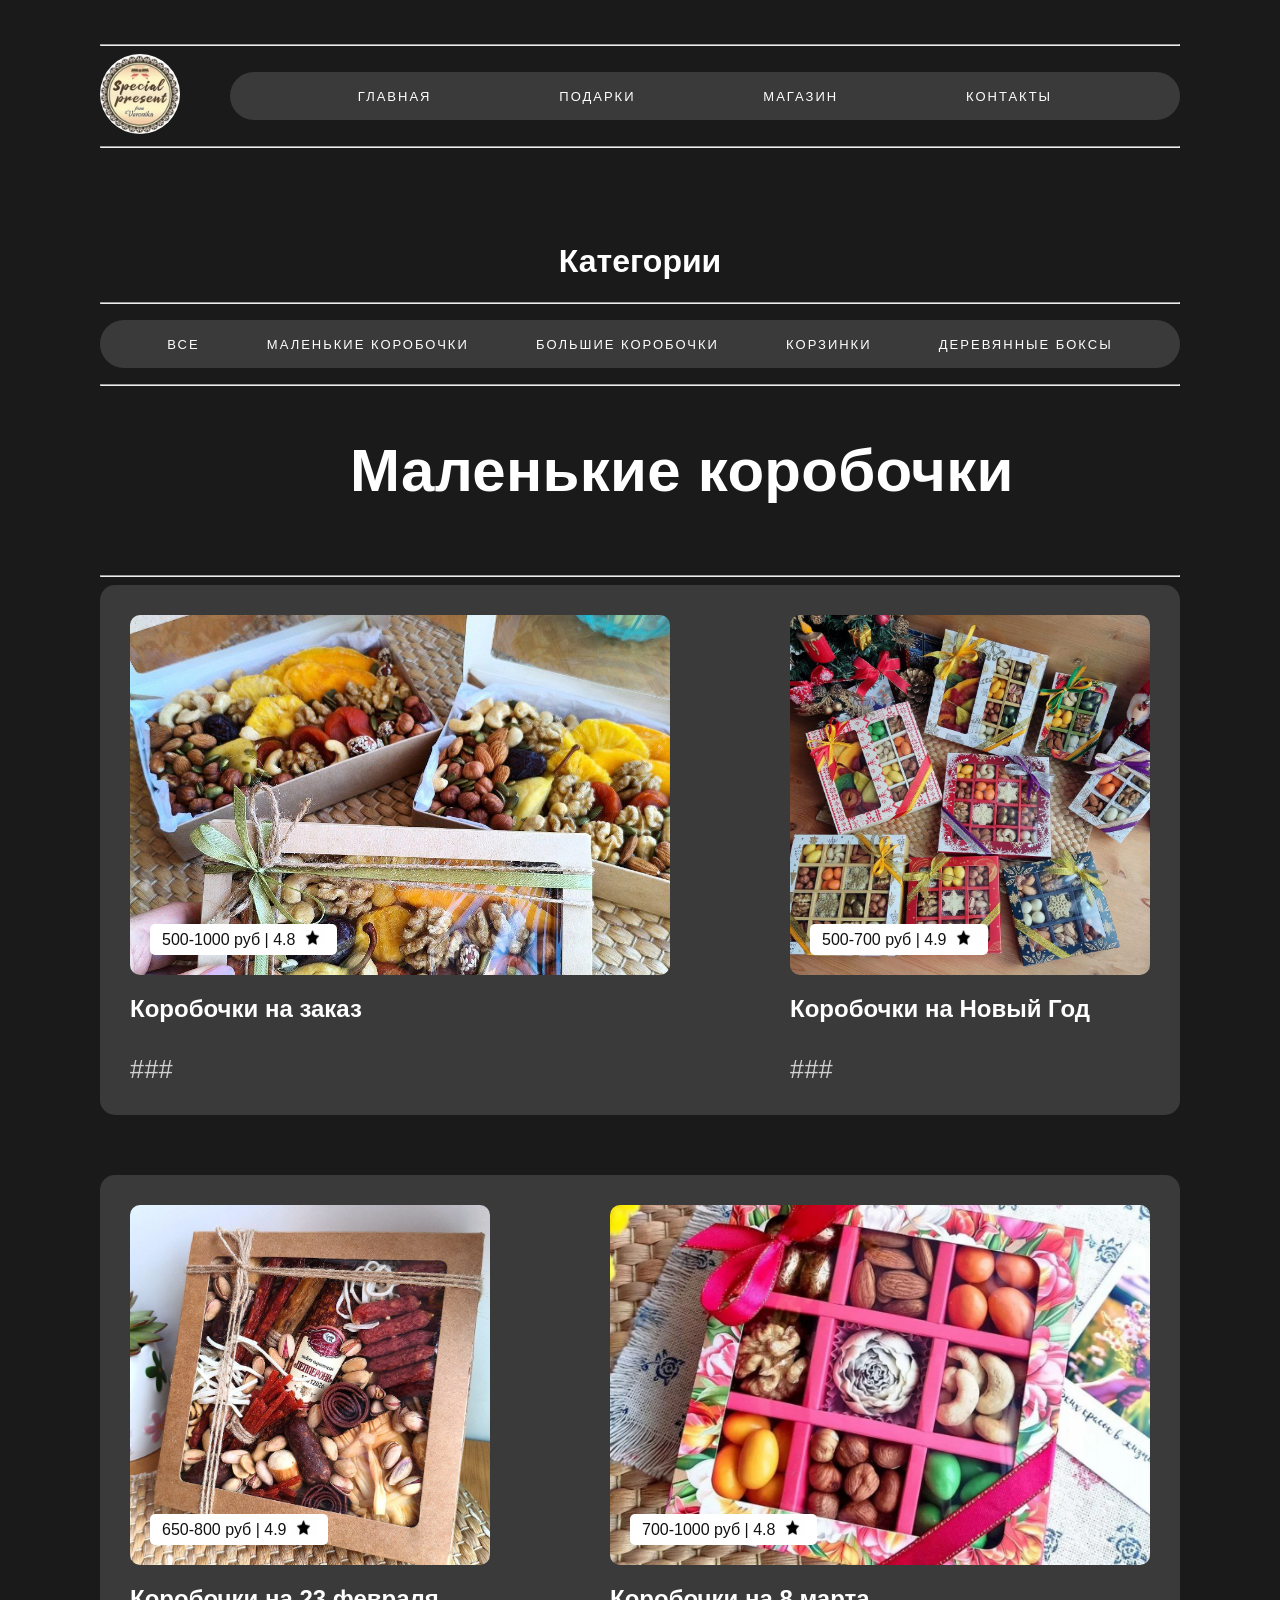
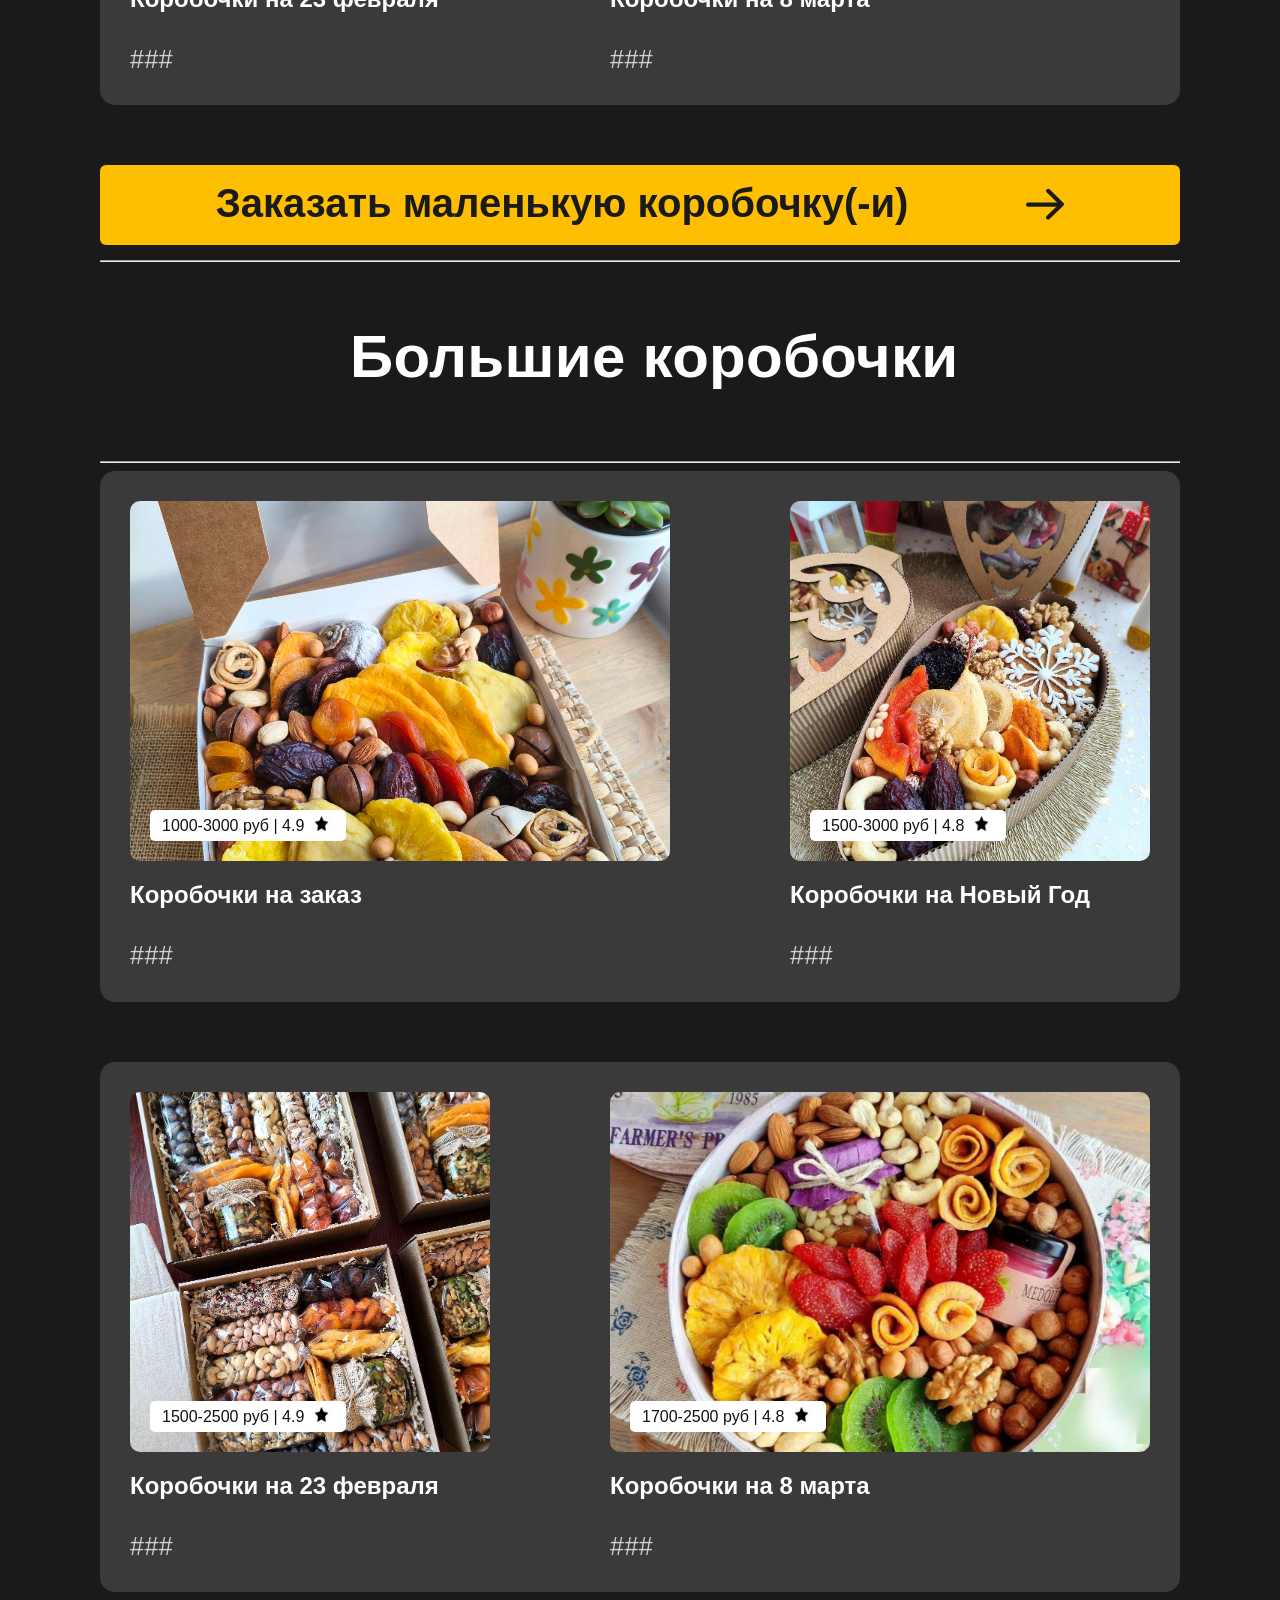
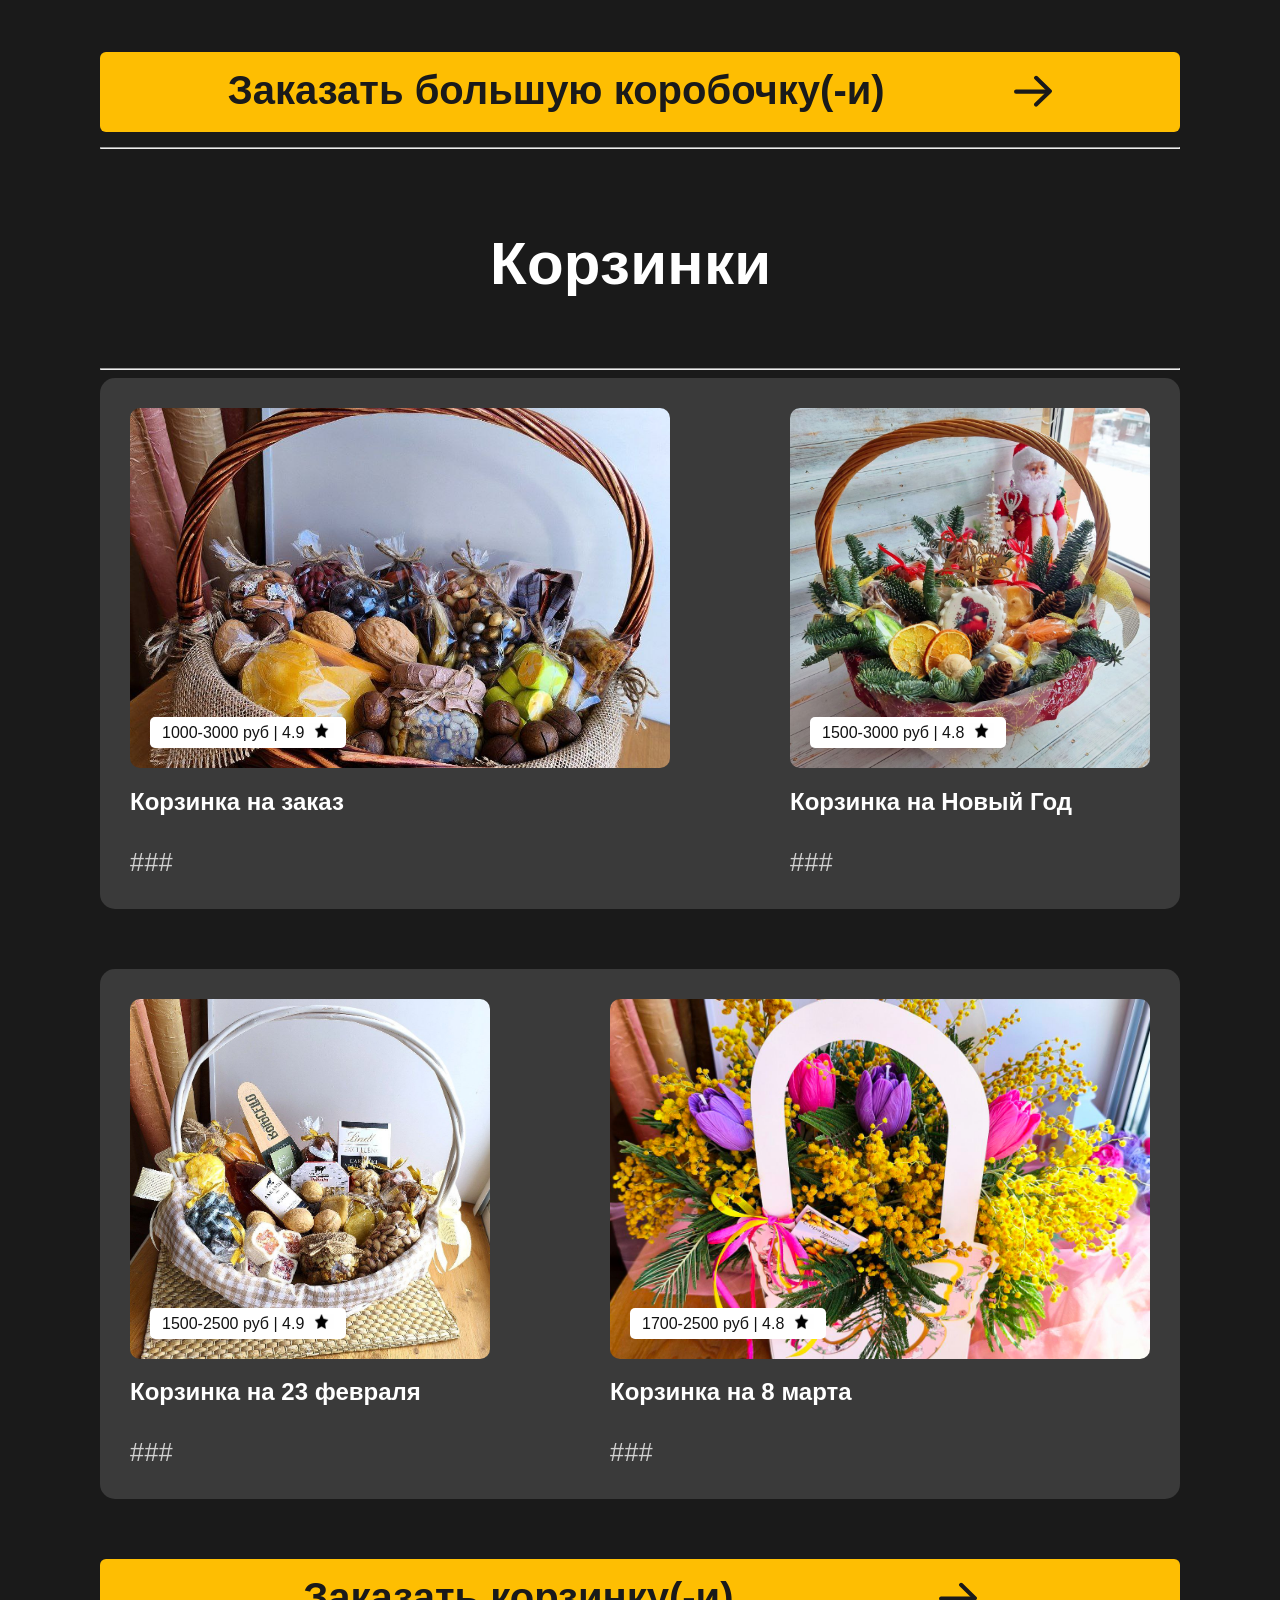
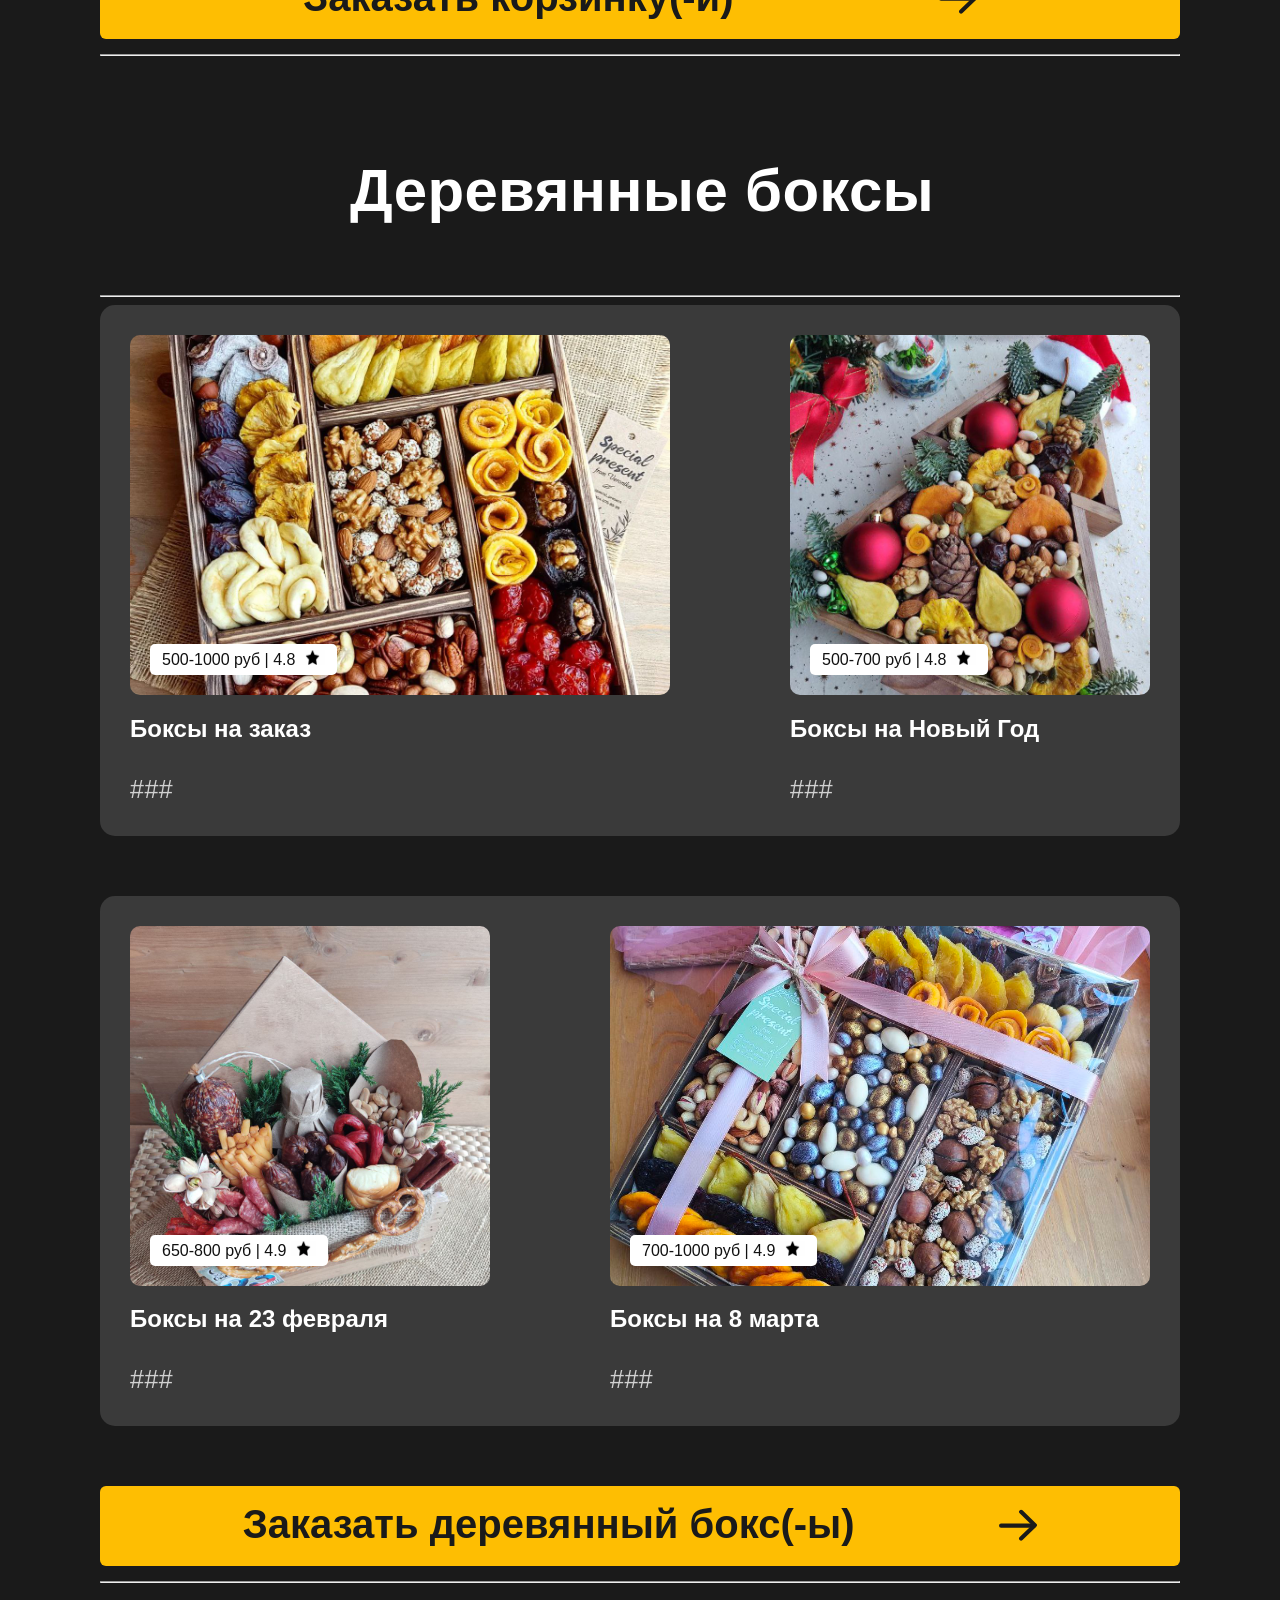
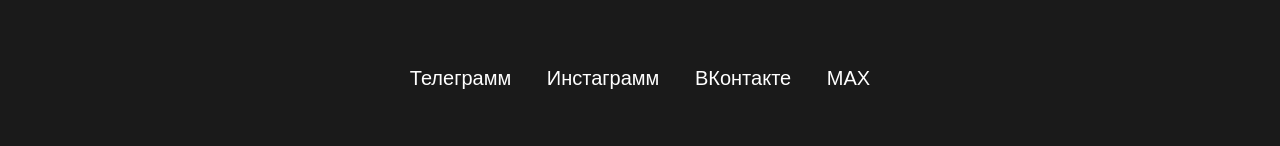
<file: present.html>
<!DOCTYPE html>
<html lang="en">
<head>
    <meta charset="UTF-8">
    <meta name="viewport" content="width=device-width, initial-scale=1.0">
    <link rel="stylesheet" href="./style.css">
    <title>Подарки</title>
    
</head>
<body>
    <header class="header">
        <div class="container">
            <hr class="hr">
            <nav class="navigation">
                <a href="./index.html" class="logo">
                    <img src="./img/logo_special_present.jpg" alt="" class="logo-photo">
                </a>
                <ul class="navigation-holder">
                    <li class="nav-links">
                        <a href="./main.html">Главная</a>
                    </li>
                    <li class="nav-links">
                        <a href="./present.html">Подарки</a>
                    </li>
                    <li class="nav-links">
                        <a href="./shop.html">Магазин</a>
                    </li>
                    <li class="nav-links">
                        <a href="./contacts.html">Контакты</a>
                    </li>
                </ul>
            </nav>
            
            <hr class="hr">

        </div>
    </header>

    <main class="main-content">
        <div class="container">
            
            <h1 class="precent-category-h">Категории</h1>

            <hr class="hr">
            
            <ul class="navigation-holder">
                    <li class="nav-links">
                        <a href="./present.html">Все</a>
                    </li>
                    <li class="nav-links">
                        <a href="./info/small_box.html">Маленькие коробочки</a>
                    </li>
                    <li class="nav-links">
                        <a href="./info/big_box.html">Большие коробочки</a>
                    </li>
                    <li class="nav-links">
                        <a href="./info/Basket.html">Корзинки</a>
                    </li>
                    <li class="nav-links">
                        <a href="./info/Wooden_box.html">Деревянные боксы</a>
                    </li>
                </ul>

                <hr class="hr">
            
            <section class="category">
                <h1 class="category-section-title">Маленькие коробочки</h1>

                <hr class="hr">

                <section class="category-row">
                    <div class="category-card card-big">
                        <div class="img-container img-card-1">
                            <span class="btn-time">500-1000 руб | 4.8
                                <img src="./img/icons/black-star.webp" width="25" height="15" alt="">
                            </span>
                        </div>
                    
                        <div class="info-container">
                            <h2 class="category-title">Коробочки на заказ</h2>

                            <p class="category-desc">###</p>
                        </div>
                    </div>

                    <div class="category-card card-small">
                        <div class="img-container img-card-2">
                            <span class="btn-time">500-700 руб | 4.9
                                <img src="./img/icons/black-star.webp" width="25" height="15" alt="">
                            </span>
                        </div>
                    
                        <div class="info-container">
                            <h2 class="category-title">Коробочки на Новый Год</h2>

                            <p class="category-desc">###</p>
                        </div>
                    </div>
                </section>

                <section class="category-row">
                    <div class="category-card card-small">
                        <div class="img-container img-card-3">
                            <span class="btn-time">650-800 руб | 4.9
                                <img src="./img/icons/black-star.webp" width="25" height="15" alt="">
                            </span>
                        </div>
                    
                        <div class="info-container">
                            <h2 class="category-title">Коробочки на 23 февраля</h2>

                            <p class="category-desc">###</p>
                        </div>
                    </div>

                    <div class="category-card card-big">
                        <div class="img-container img-card-4">
                            <span class="btn-time">700-1000 руб | 4.8
                                <img src="./img/icons/black-star.webp" width="25" height="15" alt="">
                            </span>
                        </div>
                    
                        <div class="info-container">
                            <h2 class="category-title">Коробочки на 8 марта</h2>

                            <p class="category-desc">###</p>
                        </div>
                    </div>
                </section>

                <a href="./shop.html" class="present-join">
                    <span class="join-text">Заказать маленькую коробочку(-и)</span>
                    <img class="join-img" width="39px" height="39px" src="./img/icons/arrow.svg" alt="">
                </a>

                <hr class="hr">

                <section class="category">
                <h1 class="category-section-title">Большие коробочки</h1>

                <hr class="hr">

                <section class="category-row">
                    <div class="category-card card-big">
                        <div class="img-container img-card-5">
                            <span class="btn-time">1000-3000 руб | 4.9
                                <img src="./img/icons/black-star.webp" width="25" height="15" alt="">
                            </span>
                        </div>
                    
                        <div class="info-container">
                            <h2 class="category-title">Коробочки на заказ</h2>

                            <p class="category-desc">###</p>
                        </div>
                    </div>

                    <div class="category-card card-small">
                        <div class="img-container img-card-6">
                            <span class="btn-time">1500-3000 руб | 4.8
                                <img src="./img/icons/black-star.webp" width="25" height="15" alt="">
                            </span>
                        </div>
                    
                        <div class="info-container">
                            <h2 class="category-title">Коробочки на Новый Год</h2>

                            <p class="category-desc">###</p>
                        </div>
                    </div>
                </section>

                <section class="category-row">
                    <div class="category-card card-small">
                        <div class="img-container img-card-7">
                            <span class="btn-time">1500-2500 руб | 4.9
                                <img src="./img/icons/black-star.webp" width="25" height="15" alt="">
                            </span>
                        </div>
                    
                        <div class="info-container">
                            <h2 class="category-title">Коробочки на 23 февраля</h2>

                            <p class="category-desc">###</p>
                        </div>
                    </div>

                    <div class="category-card card-big">
                        <div class="img-container img-card-8">
                            <span class="btn-time">1700-2500 руб | 4.8
                                <img src="./img/icons/black-star.webp" width="25" height="15" alt="">
                            </span>
                        </div>
                    
                        <div class="info-container">
                            <h2 class="category-title">Коробочки на 8 марта</h2>

                            <p class="category-desc">###</p>
                        </div>
                    </div>
                </section>

                <a href="./shop.html" class="present-join">
                    <span class="join-text">Заказать большую коробочку(-и)</span>
                    <img class="join-img" width="39px" height="39px" src="./img/icons/arrow.svg" alt="">
                </a>

                <hr class="hr">

                <div id="basket"></div>

            <section class="category">
                <h1 class="category-section-title2">Корзинки</h1>

                <hr class="hr">

                <section class="category-row">
                    <div class="category-card card-big">
                        <div class="img-container img-card-9">
                            <span class="btn-time">1000-3000 руб | 4.9
                                <img src="./img/icons/black-star.webp" width="25" height="15" alt="">
                            </span>
                        </div>
                    
                        <div class="info-container">
                            <h2 class="category-title">Корзинка на заказ</h2>

                            <p class="category-desc">###</p>
                        </div>
                    </div>

                    <div class="category-card card-small">
                        <div class="img-container img-card-10">
                            <span class="btn-time">1500-3000 руб | 4.8
                                <img src="./img/icons/black-star.webp" width="25" height="15" alt="">
                            </span>
                        </div>
                    
                        <div class="info-container">
                            <h2 class="category-title">Корзинка на Новый Год</h2>

                            <p class="category-desc">###</p>
                        </div>
                    </div>
                </section>

                <section class="category-row">
                    <div class="category-card card-small">
                        <div class="img-container img-card-11">
                            <span class="btn-time">1500-2500 руб | 4.9
                                <img src="./img/icons/black-star.webp" width="25" height="15" alt="">
                            </span>
                        </div>
                    
                        <div class="info-container">
                            <h2 class="category-title">Корзинка на 23 февраля</h2>

                            <p class="category-desc">###</p>
                        </div>
                    </div>

                    <div class="category-card card-big">
                        <div class="img-container img-card-12">
                            <span class="btn-time">1700-2500 руб | 4.8
                                <img src="./img/icons/black-star.webp" width="25" height="15" alt="">
                            </span>
                        </div>
                    
                        <div class="info-container">
                            <h2 class="category-title">Корзинка на 8 марта</h2>

                            <p class="category-desc">###</p>
                        </div>
                    </div>
                </section>

                <a href="./shop.html" class="present-join">
                    <span class="join-text">Заказать корзинку(-и)</span>
                    <img class="join-img" width="39px" height="39px" src="./img/icons/arrow.svg" alt="">
                </a>

                <hr class="hr">

                <section class="category">
                <h1 class="category-section-title">Деревянные боксы</h1>

                <hr class="hr">

                <section class="category-row">
                    <div class="category-card card-big">
                        <div class="img-container img-card-13">
                            <span class="btn-time">500-1000 руб | 4.8
                                <img src="./img/icons/black-star.webp" width="25" height="15" alt="">
                            </span>
                        </div>
                    
                        <div class="info-container">
                            <h2 class="category-title">Боксы на заказ</h2>

                            <p class="category-desc">###</p>
                        </div>
                    </div>

                    <div class="category-card card-small">
                        <div class="img-container img-card-14">
                            <span class="btn-time">500-700 руб | 4.8
                                <img src="./img/icons/black-star.webp" width="25" height="15" alt="">
                            </span>
                        </div>
                    
                        <div class="info-container">
                            <h2 class="category-title">Боксы на Новый Год</h2>

                            <p class="category-desc">###</p>
                        </div>
                    </div>
                </section>

                <section class="category-row">
                    <div class="category-card card-small">
                        <div class="img-container img-card-15">
                            <span class="btn-time">650-800 руб | 4.9
                                <img src="./img/icons/black-star.webp" width="25" height="15" alt="">
                            </span>
                        </div>
                    
                        <div class="info-container">
                            <h2 class="category-title">Боксы на 23 февраля</h2>

                            <p class="category-desc">###</p>
                        </div>
                    </div>

                    <div class="category-card card-big">
                        <div class="img-container img-card-16">
                            <span class="btn-time">700-1000 руб | 4.9
                                <img src="./img/icons/black-star.webp" width="25" height="15" alt="">
                            </span>
                        </div>
                    
                        <div class="info-container">
                            <h2 class="category-title">Боксы на 8 марта</h2>

                            <p class="category-desc">###</p>
                        </div>
                    </div>
                </section>
                <a href="./shop.html" class="present-join">
                    <span class="join-text">Заказать деревянный бокс(-ы)</span>
                    <img class="join-img" width="39px" height="39px" src="./img/icons/arrow.svg" alt="">
                </a>
                <hr class="hr">
            </section>
        </div>
    </main>

    <footer class="footer">
        <div class="footer-content">
            <a href="https://t.me/special_present" class="text-white footer-link">Телеграмм</a>
            <a href="https://www.instagram.com/_special_present?igsh=MXB0aHpobXc5OWZmbA==" class="text-white footer-link">Инстаграмм</a>
            <a href="https://vk.com/v.yakushina81" class="text-white footer-link">ВКонтакте</a>
            <a href="https://max.ru/join/Abf3mf7t9WYlezUvOECsBSCZN71_ula9dvcVJUYc1Wo" class="text-white footer-link">MAX</a>
        </div>
    </footer>

    <script src="https://cdn.jsdelivr.net/npm/bootstrap@5.3.8/dist/js/bootstrap.bundle.min.js" integrity="sha384-FKyoEForCGlyvwx9Hj09JcYn3nv7wiPVlz7YYwJrWVcXK/BmnVDxM+D2scQbITxI" crossorigin="anonymous"></script>

</body>
</html>
</file>
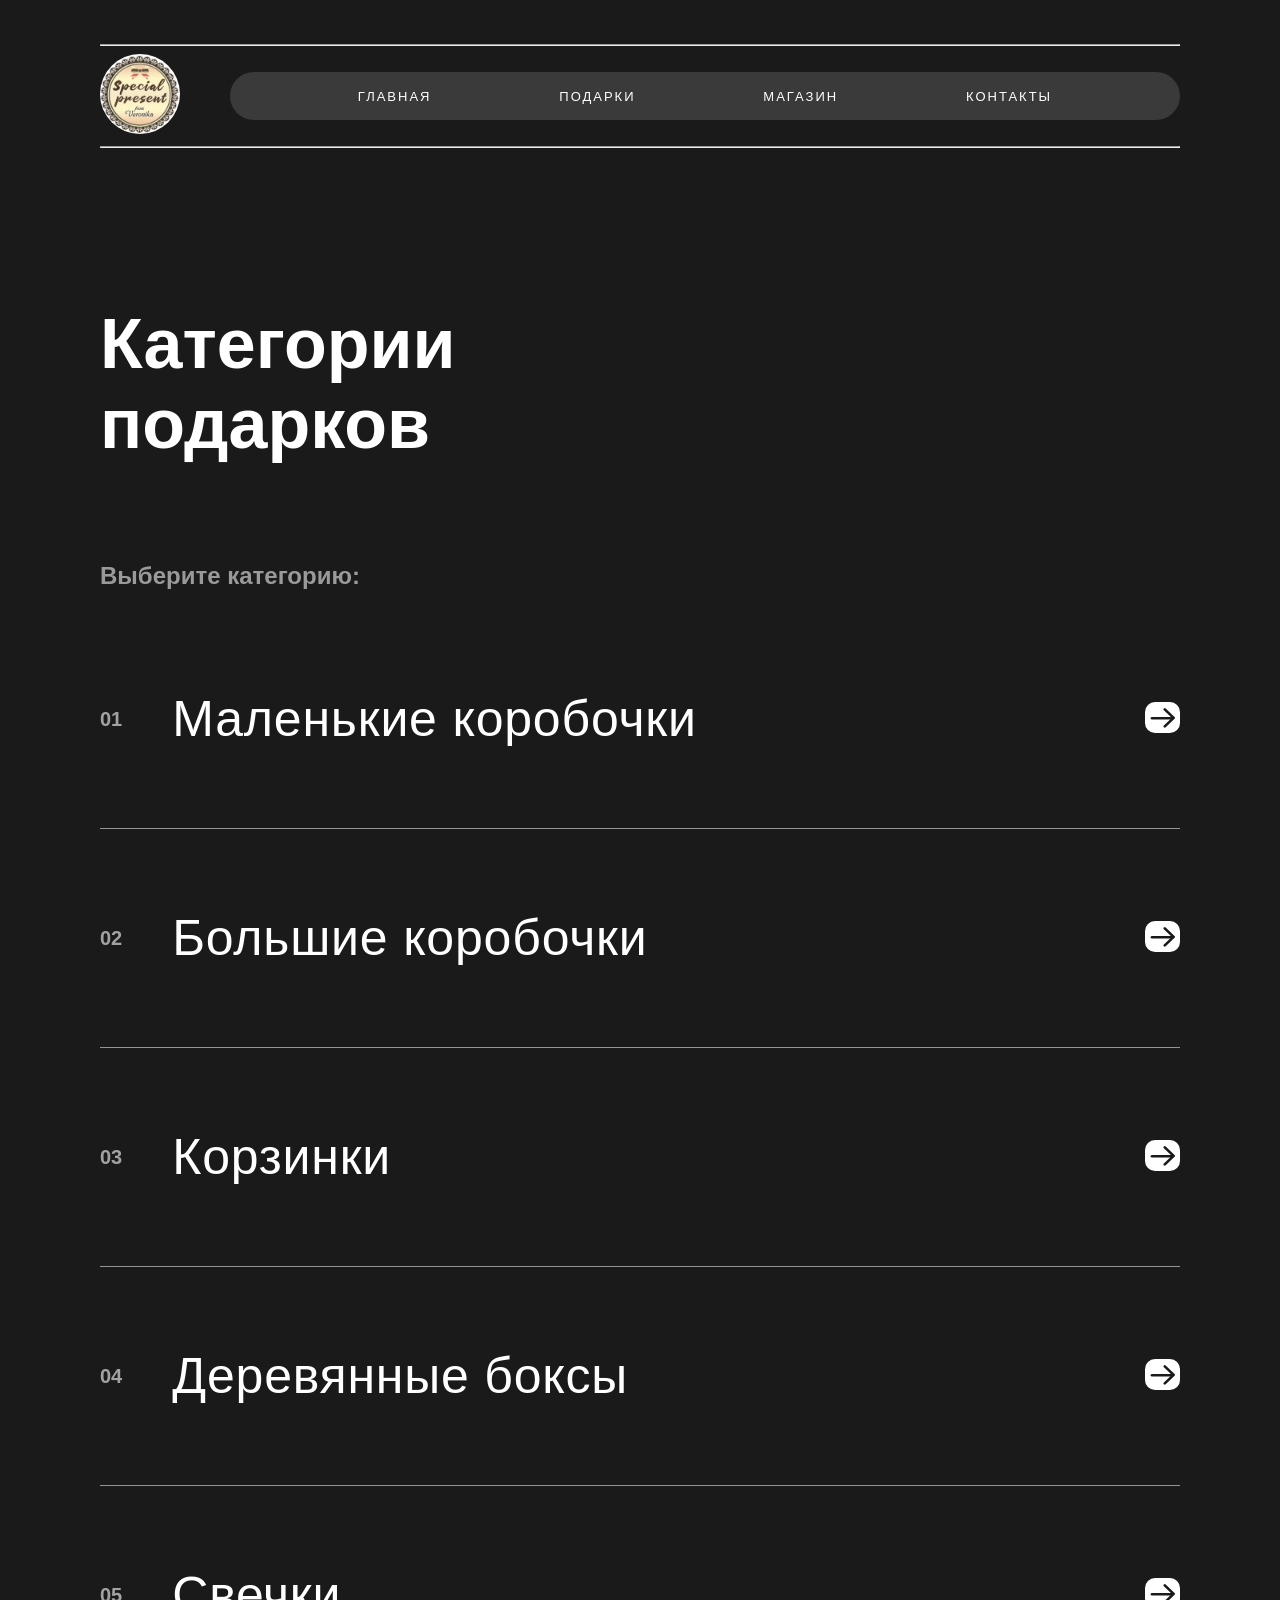
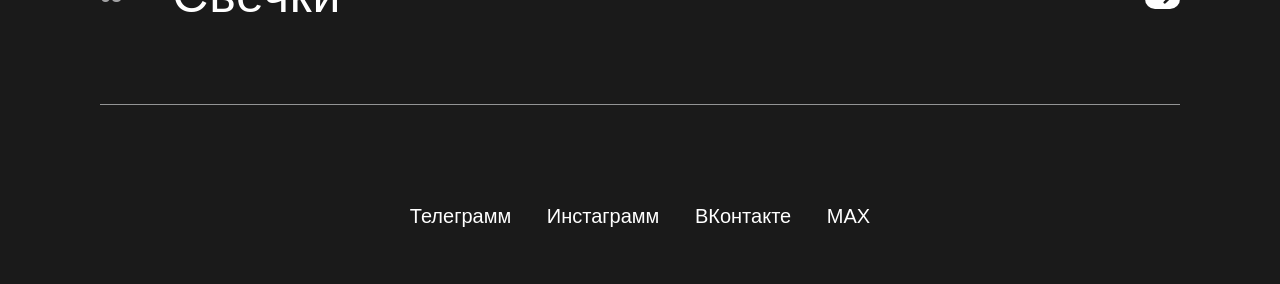
<file: shop.html>
<!DOCTYPE html>
<html lang="en">
<head>
    <meta charset="UTF-8">
    <meta name="viewport" content="width=device-width, initial-scale=1.0">
    <link rel="stylesheet" href="./style.css">
    <title>Магазин</title>
</head>
<body>
    <header class="header">
        <div class="container">
            <hr class="hr">
            <nav class="navigation">
                <a href="./index.html" class="logo">
                    <img src="./img/logo_special_present.jpg" alt="" class="logo-photo">
                </a>
                <ul class="navigation-holder">
                    <li class="nav-links">
                        <a href="./main.html">Главная</a>
                    </li>
                    <li class="nav-links">
                        <a href="./present.html">Подарки</a>
                    </li>
                    <li class="nav-links">
                        <a href="./shop.html">Магазин</a>
                    </li>
                    <li class="nav-links">
                        <a href="./contacts.html">Контакты</a>
                    </li>
                </ul>
            </nav>

            <hr class="hr">

        </div>
    </header>

    <main class="main-shop">
        <div class="container">
            <section class="shop-info">
                <h1 class="category-info-title">Категории <br> подарков</h1>

                <h2 class="category-info-title-2">Выберите категорию:</h2>

                <section class="main-shop-row">
                    <div class="left-block">
                        <h4 class="category-number">01</h4>
                        <div class="category-block">
                            <h2 class="category-name">Маленькие коробочки</h2>
                        </div>
                    </div>
                    <a href="./present.html">
                        <img class="shop-img" src="./img/icons/arrow.svg" width="35" alt="">
                    </a>
                </section>

                <section class="main-shop-row">
                    <div class="left-block">
                        <h4 class="category-number">02</h4>
                        <div class="category-block">
                            <h2 class="category-name">Большие коробочки</h2>
                        </div>
                    </div>
                    <a href="./present.html">
                        <img class="shop-img" src="./img/icons/arrow.svg" width="35" alt="">
                    </a>
                </section>

                <section class="main-shop-row">
                    <div class="left-block">
                        <h4 class="category-number">03</h4>
                        <div class="category-block">
                            <h2 class="category-name">Корзинки</h2>
                        </div>
                    </div>
                    <a href="./present.html">
                        <img class="shop-img" src="./img/icons/arrow.svg" width="35" alt="">
                    </a>
                </section>

                <section class="main-shop-row">
                    <div class="left-block">
                        <h4 class="category-number">04</h4>
                        <div class="category-block">
                            <h2 class="category-name">Деревянные боксы</h2>
                        </div>
                    </div>
                    <a href="./present.html">
                        <img class="shop-img" src="./img/icons/arrow.svg" width="35" alt="">
                    </a>
                </section>

                <section class="main-shop-row">
                    <div class="left-block">
                        <h4 class="category-number">05</h4>
                        <div class="category-block">
                            <h2 class="category-name">Свечки</h2>
                        </div>
                    </div>
                    <a href="./present.html">
                        <img class="shop-img" src="./img/icons/arrow.svg" width="35" alt="">
                    </a>
                </section>
            </section>
        </div>
    </main>

    <footer class="footer">
        <div class="footer-content">
            <a href="https://t.me/special_present" class="text-white footer-link">Телеграмм</a>
            <a href="" class="text-white footer-link">Инстаграмм</a>
            <a href="" class="text-white footer-link">ВКонтакте</a>
            <a href="https://web.max.ru/7709376" class="text-white footer-link">MAX</a>
        </div>
    </footer>

    <script src="https://cdn.jsdelivr.net/npm/bootstrap@5.3.8/dist/js/bootstrap.bundle.min.js" integrity="sha384-FKyoEForCGlyvwx9Hj09JcYn3nv7wiPVlz7YYwJrWVcXK/BmnVDxM+D2scQbITxI" crossorigin="anonymous"></script>

</body>
</html>
</file>
<file: style.css>
@import url("https://cdn-uicons.flaticon.com/uicons-regular-rounded/css/uicons-regular-rounded.css");

* {
    box-sizing: border-box;
    font-family: Arial, Helvetica, sans-serif;
}

.container {
    max-width: 1080px;
    margin: 0 auto;
}

body {
    margin: 0;
}

.header {
    padding-top: 36px;
    padding-bottom: 30px;
    background-color: #1a1a1a;
}

.navigation {
    display: flex;
    justify-content: space-between;
    align-items: center;
    max-width: 1080px;
    margin: 0 auto;
}

.logo-photo {
    width: 80px;
    height: 80px;
    border-radius: 50%;
    margin-right: 50px;
}

.logo-photo:hover {
    background-color: #939495;
}

.navigation-holder {
    list-style-type: none;
    padding: 0;
    display: flex;
    flex-grow: 1;
    justify-content: space-evenly;
    background-color: #3a3a3a;
    border-radius: 24px;
    padding-bottom: 15px;
    padding-top: 15px;
}

.nav-links a {
    text-decoration: none;
    color: #fff;
    text-transform: uppercase;
    letter-spacing: 2px;
    font-size: 13px;
}

.nav-links a:hover {
    color: #bababa;
}

.header-title {
    margin-top: 110px;
    margin-bottom: 80px;
    position: relative;
}

.header-subtitle-text {
    display: inline-block;
    border-left: 1px solid #8c8c8c;
    padding: 8px 0 8px 20px;
    color: #8c8c8c;
    font-weight: bold;
    text-transform: uppercase;
    font-size: 13px;
    letter-spacing: 1.5px;
    margin-bottom: 13px;
}

.header-subtitle-text2 {
    display: inline-block;
    border-left: 1px solid #8c8c8c;
    padding: 8px 0 8px 20px;
    color: #8c8c8c;
    font-weight: bold;
    text-transform: uppercase;
    font-size: 13px;
    letter-spacing: 1.5px;
    margin-bottom: 13px;
}

.header-title-text {
    font-size: 90px;
    font-weight: bold;
    color: #fff;
    max-width: 620px;
    line-height: 1;
}

.join {
    background-color: #febe02;
    position: absolute;
    right: 0;
    bottom: 0;
    width: 110px;
    height: 110px;
    padding: 16px;
    display: flex;
    flex-direction: column;
    justify-content: space-evenly;
    align-items: flex-start;
    text-decoration: none;
    color: #1a1a1a;
    font-weight: bold;
    border-radius: 6px;
}

.join:hover {
    background-color: #d19d02;
}

.main-join {
    background-color: #febe02;
    right: 0;
    bottom: 0;
    height: 80px;
    padding: 16px;
    display: flex;
    margin-top: 15px;
    flex-direction: row;
    justify-content: space-evenly;
    align-items: flex-start;
    text-decoration: none;
    color: #1a1a1a;
    font-weight: bold;
    font-size: 40px;
    border-radius: 6px;
}

.main-join:hover {
    background-color: #d19d02;
}

.present-join {
    background-color: #febe02;
    right: 0;
    bottom: 0;
    height: 80px;
    padding: 16px;
    display: flex;
    margin-top: 15px;
    flex-direction: row;
    justify-content: space-evenly;
    align-items: flex-start;
    text-decoration: none;
    color: #1a1a1a;
    font-weight: bold;
    font-size: 40px;
    border-radius: 6px;
    margin-bottom: 15px;
}

.present-join:hover {
    background-color: #d19d02;
}

.join-img {
    margin-top: 3px;
    margin-left: 17px
}

.header-into-block {
    display: flex;
    justify-content: space-between;
}

.info-title {
    font-size: 20px;
    font-weight: bold;
    color: #fff;
    letter-spacing: 0.5px;
    margin-top: 15px;
    margin-bottom: 4px;
}

.info-subtitle {
    font-size: 13px;
    color: #8c8c8c;
    font-weight: bold;
    letter-spacing: 1.5px;
    display: block;
}

.about-subtitle-text {
    display: inline-block;
    border-left: 1px solid #fff;
    padding: 8px 0 8px 20px;
    color: #fff;
    font-weight: bold;
    text-transform: uppercase;
    font-size: 13px;
    letter-spacing: 1.5px;
    margin-bottom: 13px;
}

.about-desc {
    color: #D1D1D1;
    max-width: 240px;
    font-size: 14px;
    line-height: 1.8;
}

.audio-block {
    display: flex;
    margin-top: 61px;
}

.audio-container {
    display: flex;
    align-items: center;
    justify-content: center;
    flex: 1;
    position: relative;
    padding: 0 34px;
}

.play-btn {
    display: flex;
    background-color: blue;
    width: 40px;
    height: 40px;
    align-items: center;
    justify-content: center;
    position: absolute;
    right: 0;
    bottom: 0;
}

.about-title {
    font-size: 20px;
    font-weight: bold;
    color: #fff;
    letter-spacing: 0.5px;
    margin-top: 15px;
    margin-bottom: 4px;
    text-align: center;
}

.about-subtitle {
    font-size: 13px;
    color: #8c8c8c;
    font-weight: bold;
    letter-spacing: 1.5px;
    text-align: center;
    display: block;
}

.audio-holder {
    width: 540px;
}

.audio-detail {
    flex: 1;
}

.control {
    position: absolute;
    right: 0;
    bottom: 0;
}

.control i {
    width: 40px;
    height: 40px;
    justify-content: center;
    align-items: center;
    font-size: 1.25rem;
    background-color: blue;
    color: white;
    cursor: pointer;
}

.audio-author {
    display: flex;
    justify-content: center;
    position: relative;
}

.time {
    color: #fff;
    position: absolute;
    top: 10px;
    right: 0;
}

.course-section-title {
    font-weight: 600;
    font-size: 70px;
    color: #1a1a1a;
    margin: 60px 0;
}

.category-row {
    display: flex;
    justify-content: space-between;
    margin-bottom: 60px;
    background-color: #3a3a3a;
    padding-top: 30px;
    padding-left: 30px;
    padding-right: 30px;
    border-radius: 15px;
}

.card-big {
    width: 540px;
}

.card-small {
    width: 360px;
}

.card-info-img {
    border-radius: 10px;
}

.audio-img {
    border-radius: 10px;
}

.img-container {
    background-size:  cover;
    background-position: center;
    background-repeat: no-repeat;
    height: 360px;
    display: flex;
    flex-direction: row;
    align-items: flex-end;
    padding-bottom: 20px;
    padding-left: 20px;
}

.img-card-1 {background-image: url(./img/Под\ заказ.jpg); border-radius: 10px;}
.img-card-5{background-image: url(./img/BIG\ под\ заказ.jpg); border-radius: 10px;}
.img-card-9{background-image: url(./img/Корзина\ под\ заказ.jpg); border-radius: 10px;}
.img-card-13{background-image: url(./img/Бокс\ на\ заказ.jpg); border-radius: 10px;}

.main-content {
    padding-top: 36px;
    padding-bottom: 36px;
    background-color: #1a1a1a;
}

.btn-time {
    background-color: white;
    border-radius: 5px;
    color: #111;
    padding: 6px 12px;
    display: inline-block;
    margin-right: 8px;
}

.btnraiting {
    width: 77px;
    background-color: #111;
    border-radius: 5px;
    color: #fff;
    padding: 6px 12px;
    display: inline-flex;
    align-items: center;
    justify-content: space-evenly;
}

.course-category {
    font-size: 13px;
    letter-spacing: 2px;
    color: #bababa;
    font-weight: 400;
    margin: 18px 0;
}

.category-title {
    color: #fff;
}

.category-section-title {
    font-size: 60px;
    font-weight: bold;
    letter-spacing: 0.3px;
    color: #fff;
    margin-bottom: 20px;
    padding-left: 250px;
    padding-bottom: 50px;
}

.category-section-title2 {
    font-size: 60px;
    font-weight: bold;
    letter-spacing: 0.3px;
    color: #fff;
    margin-bottom: 20px;
    padding-left: 390px;
    padding-bottom: 50px;
}

.category-desc {
    font-size: 25px;
    font-weight: 400;
    color: #D1D1D1;
    line-height: 1.7;
    letter-spacing: 0.5px;
}

.img-card-2 {background-image: url(./img/нг.jpg); border-radius: 10px;}
.img-card-6 {background-image: url(./img/BIG\ нг.jpg); border-radius: 10px;}
.img-card-10 {background-image: url(./img/Корзина\ нг.jpg); border-radius: 10px;}
.img-card-14{background-image: url(./img/Бокс\ на\ нгод.jpg); border-radius: 10px;}

.img-card-3 {background-image: url(./img/23\ февруля.jpg); border-radius: 10px;}
.img-card-7 {background-image: url(./img/BIG\ 23\ февраля.jpg); border-radius: 10px;}
.img-card-11 {background-image: url(./img/Корзина\ 23\ февраля.jpg); border-radius: 10px;}
.img-card-15{background-image: url(./img/Бокс\ на\ 23.jpg); border-radius: 10px;}

.img-card-4 {background-image: url(./img/8\ марта.jpg); border-radius: 10px;}
.img-card-8 {background-image: url(./img/Big\ 8\ марта.jpg); border-radius: 10px;}
.img-card-12 {background-image: url(./img/Корзина\ 8\ марта.jpg); border-radius: 10px;}
.img-card-16{background-image: url(./img/ДБокс\ на\ 8\ марта.jpg); border-radius: 10px;}

@media (max-width: 1200px) {
    .header-info-block {
        flex-direction: column;
    }
}

.main-shop {
    background-color: #1a1a1a;
    padding: 60px 0;
}

.category-info-title {
    font-weight: 600;
    font-size: 70px;
    color: #fff;
    padding-bottom: 40px;
}

.main-shop-row {
    display: flex;
    justify-content: space-between;
    align-items: center;
    border-bottom: 1px solid #939495;
    padding: 30px 0;
}

.left-block {
    display: flex;
    align-items: center;
}

.category-number {
    font-style: normal;
    font-weight: 600;
    font-size:  20px;
    color: #A2A2A4;
}

.category-block {
    margin-left: 50px;
    line-height: 1.5;
}

.category-name {
    font-style: normal;
    font-weight: 400;
    font-size: 50px;
    letter-spacing: 0.8px;
    color: #fff;
}

.kategory-count {
    font-style: normal;
    font-weight: 400;
    font-size: 14px;
    letter-spacing: 0.5px;
    color: #9a9a9b;
}

.shop-img {
    background-color: #fff;
    padding: 5px;
    border-radius: 10px;
}

.shop-img:hover {
    background-color: #8c8c8c;
}

.footer {
    background-color: #1a1a1a;
    display: flex;
    color: #fff;
    padding: 20px 20px;
}

.footer-content {
    list-style-type: none;
    display: flex;
    justify-content: space-around;
    flex-grow: 1;
    padding-bottom: 36px;
    padding-top: 20px;
    padding-left: 30%;
    padding-right: 30%;
}

.text-white {
    text-decoration: none;
    color: #fff;
    font-size: 20px;
}

.category-info-title-2 {
    color: #9a9a9b;
}

.precent-category-h {
    color: #fff;
    display: flex;
    justify-content: center;
}

.hr {
    color: #3a3a3a;
}

.main-h1 {
    color: #fff;
    font-size: 50px;
    display: flex;
    justify-content: center;
}

.main-h1-section {
    background-color: #3a3a3a;
    display: flex;
    justify-content: center;
    margin-top: 70px;
    margin-bottom: 70px;
}

.main-h1-section-title {
    color: #fff;
    font-size: 70px;
    display: flex;
    justify-content: center;
}

.main-special-present {
    display: flex;
    flex-direction: row;
    background-color: #3a3a3a;
    padding: 25px 25px 25px 25px;
    border-radius: 15px;
    margin-bottom: 10px;
}

.special_present-img {
    border-radius: 50%;
}

.special-present-h2 {
    color: #fff;
    font-size: 60px;
    margin-left: 30px;
    padding-bottom: 20px;
}

.main-example-h1 {
    color: #fff;
    font-size: 50px;
    display: flex;
    justify-content: center;
    margin-top: 80px;
}

.example-h1 {
    color: #fff;
    font-size: 40px;
    display: flex;
    justify-content: center;
}

.contact-h1 {
    color: #fff;
    font-size: 50px;
    display: flex;
    justify-content: center;
    margin-top: 80px;
}

.contact-div {
    background-color: #3a3a3a;
    border-radius: 15px;
    display: flex;
    flex-direction: column;
    margin-top: 35px;
    margin-bottom: 35px;
}

.contact {
    display: flex;
    flex-direction: row;
    padding-left: 25px;
    padding-top: 25px;
}

.contact-info-title {
    color: #fff;
    font-size: 35px;
    padding-bottom: 10px;
    padding-left: 25px;
}

.contact-a-1 {
    margin-top: 45px;
    margin-left: 270px;
    margin-bottom: 75px;
}

.contact-a-2 {
    margin-top: 45px;
    margin-left: 192px;
    margin-bottom: 75px;
}

.contact-a-3 {
    margin-top: 45px;
    margin-left: 450px;
    margin-bottom: 75px;
}

.contact-a-4 {
    margin-top: 45px;
    margin-left: 215px;
    margin-bottom: 75px;
}

.telegram {
    border-radius: 50%;
}

.Instagram {
    border-radius: 30%;
}

.MAX {
    border-radius: 30%;
}

.telephone {
    border-radius: 30%;
}

.phone-number {
    color: #fff;
}

.main-examples-1 {
    display: flex;
    background-color: #3a3a3a;
    padding: 25px 25px 25px 25px;
    border-radius: 15px;
    flex-direction: column;
    margin-right: 40px;
}

.main-examples-2 {
    display: flex;
    background-color: #3a3a3a;
    padding: 25px 25px 25px 25px;
    border-radius: 15px;
    flex-direction: column;
    margin-left: 40px;
}

.examples {
    display: flex;
    flex-direction: row;
    justify-content: space-around;
}

.example-img-1 {
    margin-right: 20px;
    border-radius: 10px;
}

.example-img-2 {
    margin-left: 20px;
    border-radius: 10px;
    margin-bottom: 15px;
}

.example-img-3 {
    margin-right: 20px;
    margin-top: 25px;
    margin-bottom: 40px;
    border-radius: 10px;
}

.example-img-4 {
    margin-left: 20px;
    margin-top: 25px;
    margin-bottom: 25px;
    border-radius: 10px;
}

.example-img-5 {
    margin-right: 20px;
    border-radius: 10px;
}

.example-img-6 {
    margin-left: 20px;
    border-radius: 10px;
    margin-bottom: 30px;
}

.example-img-7 {
    margin-right: 20px;
    border-radius: 10px;
    margin-top: 20px;
}

.example-img-8 {
    margin-left: 20px;
    border-radius: 10px;
    margin-top: 20px;
    margin-top: 10px;
}

.example-title-1 {
    color: #D1D1D1;
    font-size: 30px;
    display: flex;
    justify-content: center;
}

.example-title-2 {
    color: #D1D1D1;
    font-size: 30px;
    display: flex;
    justify-content: center;
    padding-top: 30px;
}

.footer-2 {
    position: relative;
}

.section#action {
    background-color: #3a3a3a;
    color: #fff;
}

.section#action .main-action {
    text-align: center;
    padding: 23px;
}

.section#action .action_item.text-center {
    max-width: 800px;
    display: inline-block;
    font-size: 16px;
    text-transform: uppercase;
    text-align: center;
    padding: 0 27px;
}

.section#action .action_btn.text-left.sm-text-center {
    max-width: 400px;
    display: inline-block;
}

section#action .action_btn.text-left.sm-text-center a {
    color: #fff;
    background: #000;
    margin: 20px;
    border: 1px solid #9f9696;
    border-radius: 5px;
    box-shadow: 0 0 2px #ccc;
}

.h3 {
    display: block;
    font-size: 1.17em;
    margin-block-start: 1em;
    margin-block-end: 1em;
    margin-inline-start: 0px;
    margin-inline-end: 0px;
    font-weight: bold;
    unicode-bidi: isolate;
}

@media (max-width: 1120px) {
    .container {
        padding: 0 20px;
    }
}

@media (max-width: 992px) {
    .header-info-block {
        flex-direction: column;
    }

    .card-about {
        align-self: flex-end;
        margin-top: 60px;
    }

    .audio-container {
        order: -1;
    }

    .course-row {
        flex-wrap: wrap;
        margin-bottom: 0;
    }

    .course-card {
        display: flex;
        margin-bottom: 60px;
    }

    .card-big, .card-small {
        width: 100%;
    }

    .img-container, .img-container {
        width: 50%;
    }

    .img-card-1, .img-card-3, .img-card-5, .img-card-7, .img-card-9, .img-card-11 {
        margin-right: 40px;
    }

    .img-card-2, .img-card-4, .img-card-6, .img-card-8, .img-card-10, .img-card-12 {
        order: 2;
        margin-left: 40px;
    }
}

@media (max-width: 756px) {
    .img-card-1, .img-card-2, .img-card-3, .img-card-4, .img-card-5, .img-card-6, .img-card-7, .img-card-8, .img-card-9, .img-card-10, .img-card-11, .img-card-12 {
        margin: 0;
    }

    .img-container, .img-container {
        width: 100%;
    }

    .img-card-2, .img-card-4, .img-card-6, .img-card-8, .img-card-10, .img-card-12 {
        order: -1;
    }
}

@media (max-width: 578px) {
    .navigation-holder {
        display: none;
    }

    .mod.btn {
        display: inline-block;
        text-decoration: none;
        font-size: 60px;
        color: #fff;
    }

    .header-title-text {
        font-size: 60px;
    }

    .join {
        display: none;
    }

    .card-info-img {
        max-width: 100%;
    }

    .audio-holder, .card-about {
        width: 100%;
    }

    .audio-block img {
        display: none;
    }

    .audio-container {
        padding: 0 42px 0 0;
    }

    .control i {
        height: 48px;
    }

    .kategory-name {
        font-size: 24px;
    }
}
</file>
